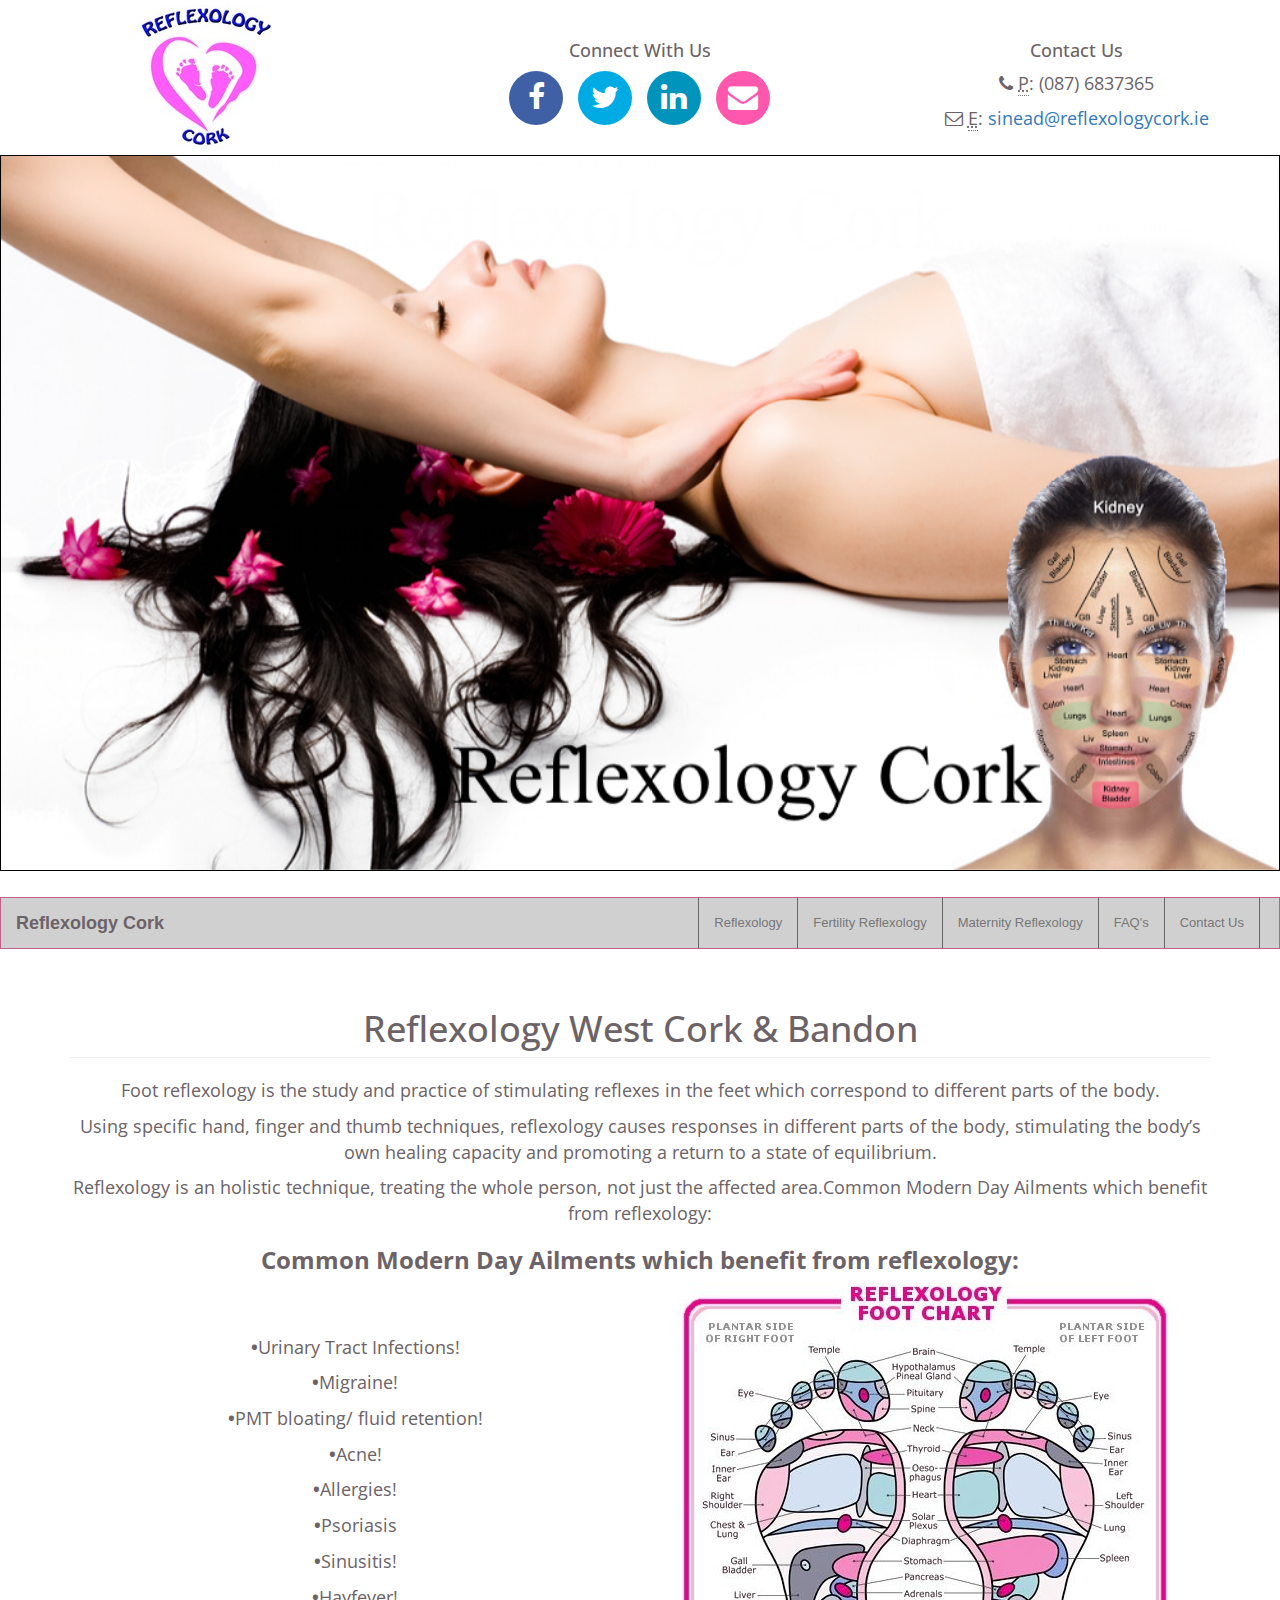
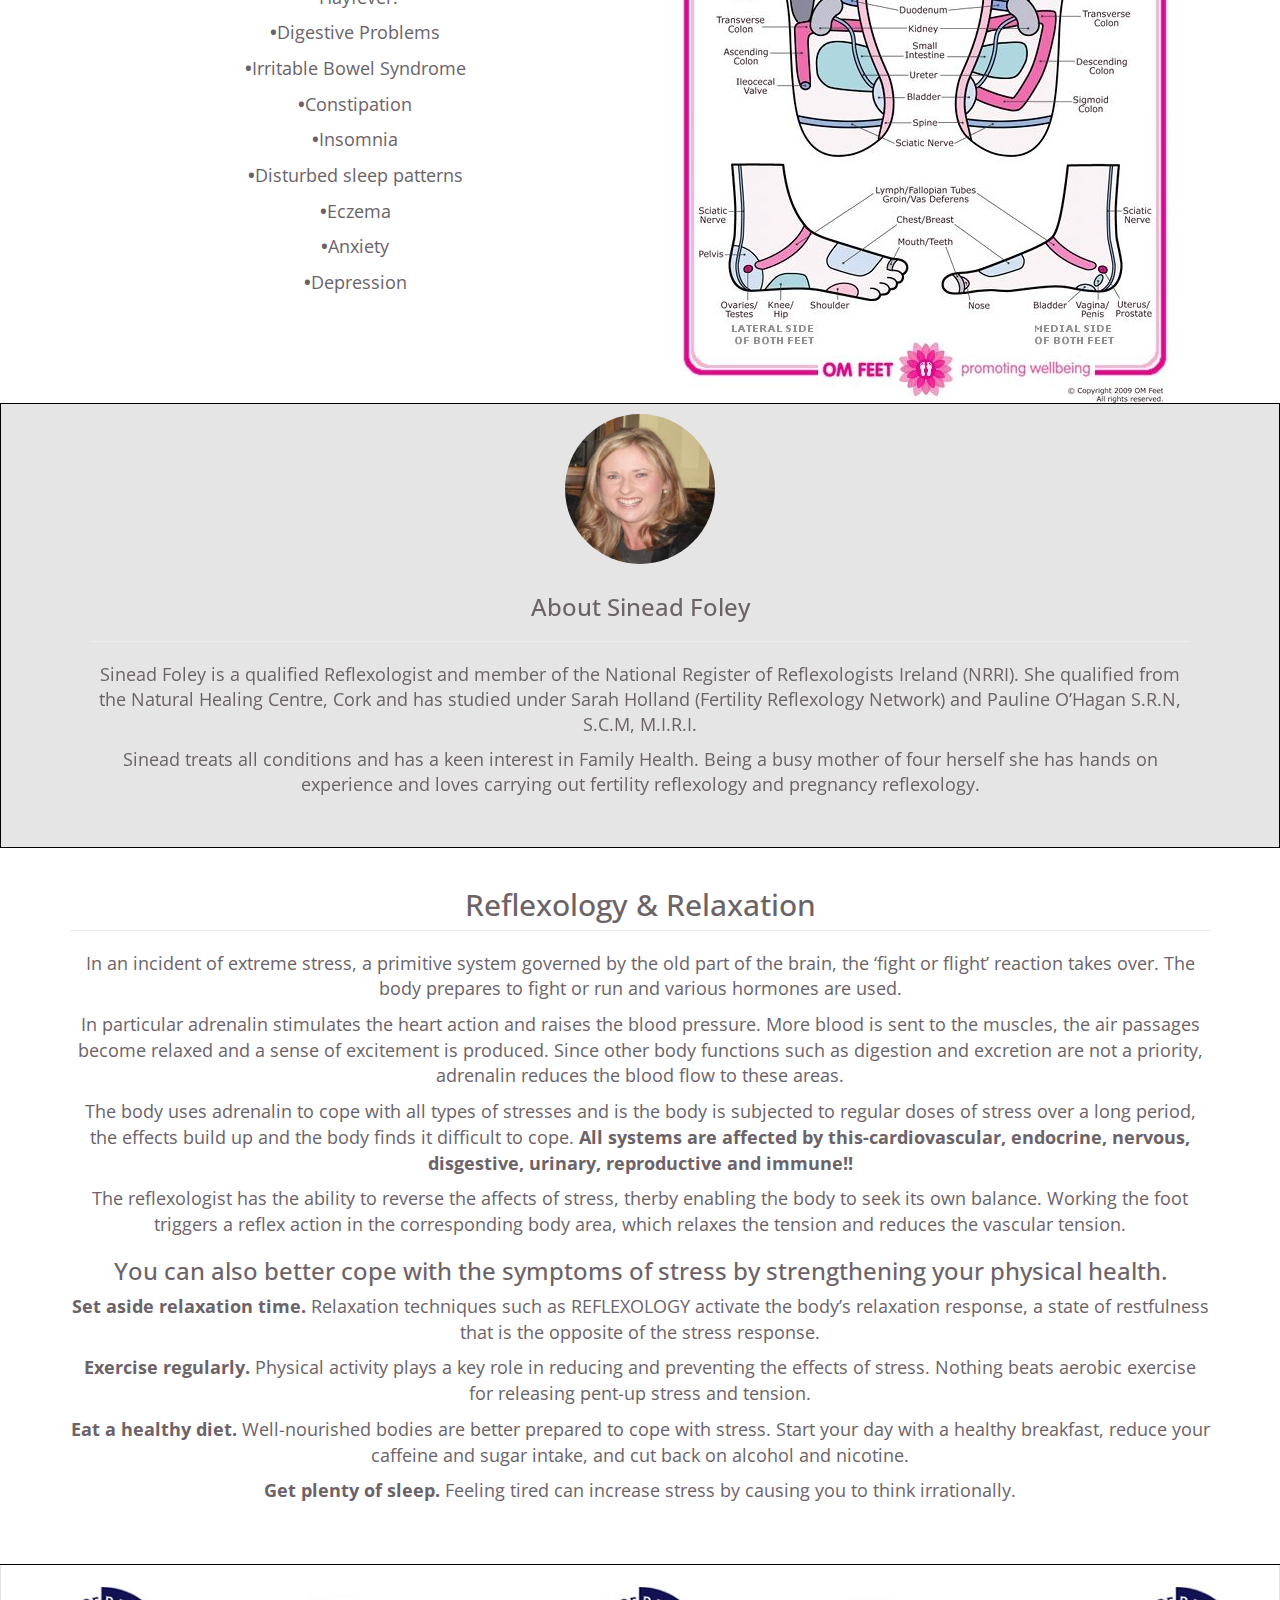
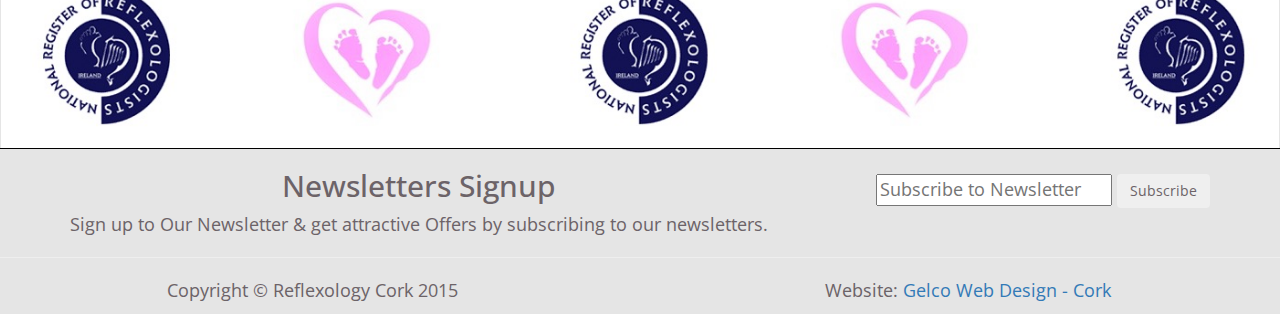
<file: public_html/index.html>
<!DOCTYPE html>
<html lang="en">

<head>

    <meta charset="utf-8">
    <meta http-equiv="X-UA-Compatible" content="IE=edge">
    <meta name="viewport" content="width=device-width, initial-scale=1">
    <meta name="description" content="Reflexology Cork - Providing reflexology, maternity reflexology and fertility reflexology in West Cork, Bandon and Innishannon.">
    <meta name="author" content="Gareth Last" >

    <title>Reflexology Cork, Bandon & Innishannon</title>
    

    <!-- Google Webfont -->

    <link href='http://fonts.googleapis.com/css?family=Open+Sans:300,400,600,700' rel='stylesheet' type='text/css'>

    <!-- Bootstrap Core CSS -->
    <link href="css/bootstrap.min.css" rel="stylesheet">

    <!-- Custom CSS -->
    <link href="css/modern-business.css" rel="stylesheet">

    <!-- Custom Fonts -->
    <link href="font-awesome-4.1.0/css/font-awesome.min.css" rel="stylesheet" type="text/css">
    <link href="http://fonts.googleapis.com/css?family=Montserrat:400,700" rel="stylesheet" type="text/css">
    <link href="http://fonts.googleapis.com/css?family=Lato:400,700,400italic,700italic" rel="stylesheet" type="text/css">

    <!-- HTML5 Shim and Respond.js IE8 support of HTML5 elements and media queries -->
    <!-- WARNING: Respond.js doesn't work if you view the page via file:// -->
    <!--[if lt IE 9]>
        <script src="https://oss.maxcdn.com/libs/html5shiv/3.7.0/html5shiv.js"></script>
        <script src="https://oss.maxcdn.com/libs/respond.js/1.4.2/respond.min.js"></script>
    <![endif]-->

</head>

<body>
        <!-- Page Heading/Breadcrumbs -->
                <div class="row">
                    <div class="col-md-4">
                         <img class="img-responsive center-block" src="img/logo.jpg" height="100" width="150" alt="Reflexology Cork Logo">
                    </div>
                    <div class="col-md-4 text-center">
                    <br>
                        <h4>Connect With Us</h4>
                        <ul class="list-inline social">
                            <li>
                                <a href="https://www.facebook.com/gelcosolutions" title="Reflexology Cork Facebook Page" class="btn-social btn-outline"><i class="fa fa-fw fa-facebook"></i></a>
                            </li>
                            <li>
                                <a href="https://twitter.com/GelcoSolutions" title="Reflexology Cork Twitter Page"  class="btn-social btn-outline"><i class="fa fa-fw fa-twitter"></i></a>
                            </li>
                            <li>
                                <a href="https://www.linkedin.com/pub/gareth-last/5a/428/148" title="Reflexology Cork LinkedIn Page" class="btn-social btn-outline"><i class="fa fa-fw fa-linkedin"></i></a>
                            </li>
                            <li>
                                <a href="mailto:sinead@reflexologycork.ie" title="EMAIL Reflexology Cork" class="btn-social btn-outline"><i class="fa fa-fw fa-envelope"></i></a>
                            </li>
                        </ul>
                        </div>
                        <div class="col-md-4 text-center contact">
                        <br>
                        <h4>Contact Us</h4>
                                     		   <p><i class="fa fa-phone"></i> 
                		  <abbr title="Phone">P</abbr>: (087) 6837365</p>
              		  <p><i class="fa fa-envelope-o"></i> 
                	    <abbr title="Email">E</abbr>: <a href="mailto:sinead@reflexologycork.ie" title="Email Reflexology Cork">sinead@reflexologycork.ie</a>
                		</p>
                                            </div>
                </div>
        <!-- /.row -->

    <header id="myCarousel" class="carousel slide">
        <!-- Indicators -->
        	<ol class="carousel-indicators">
            <li data-target="#myCarousel" data-slide-to="0" class="active"></li>
            <li data-target="#myCarousel" data-slide-to="1"></li>
            <li data-target="#myCarousel" data-slide-to="2"></li>
        </ol> 

        <!-- Wrapper for slides -->
        <div class="carousel-inner">
            <div class="item active">
                <div class="fill" style="background-image:img/reflexology1.jpg;"><img class="fill" src="img/reflexology1.png" width="500" height="300" name="slide" /></div>
                <div class="carousel-caption">
                </div>
            </div>
         	    <div class="item">
                <div class="fill" style="background-image:url('http://placehold.it/1900x680&text=Slide Two');"><img class="fill" src="img/reflexology3.png" width="500" height="300" name="slide" /></div>
                <div class="carousel-caption">
                </div>
            </div>
            <div class="item">
                <div class="fill" style="background-image:url('http://placehold.it/1900x680&text=Slide Three');"><img class="fill" src="img/reflexology2.png"  name="slide" /></div>
                <div class="carousel-caption">
                </div>
            </div>
        </div>

        <!-- Controls --><!--
        <a class="left carousel-control" href="#myCarousel" data-slide="prev">
            <span class="icon-prev"></span>
        </a>
        <a class="right carousel-control" href="#myCarousel" data-slide="next">
            <span class="icon-next"></span>
        </a>-->
    </header>
    
    <br>
            <nav role="navigation" class="navbar navbar-default navbar-fixed navbar-pink">
    <div class="container-fluid">
        <!-- Brand and toggle get grouped for better mobile display -->
        <div class="navbar-header">
            <button type="button" data-target="#navbarCollapse" data-toggle="collapse" class="navbar-toggle">
                <span class="sr-only">Toggle navigation</span>
                <span class="icon-bar"></span>
                <span class="icon-bar"></span>
                <span class="icon-bar"></span>
            </button>
            <a href="#" title="Reflexology Cork" class="navbar-brand">Reflexology Cork</a>
        </div>
        <!-- Collection of nav links and other content for toggling -->
        <div id="navbarCollapse" class="collapse navbar-collapse">
            <ul class="nav navbar-nav navbar-right">
                    <li><a href="#" title="Reflexology Cork Home Page">Reflexology</a></li>
                    <li class="divider-vertical"></li>
                    <li><a href="fertility.html" title="Fertility Reflexology">Fertility Reflexology</a></li>
                    <li class="divider-vertical"></li>
                    <li><a href="maternity.html" title="Maternity Reflexology">Maternity Reflexology</a></li>
                    <li class="divider-vertical"></li>
                    <li><a href="faq.html" title="Frequently Asked Questions">FAQ's</a></li>
                    <li class="divider-vertical"></li>
                    <li><a href="contact.html" title="Contact Us">Contact Us</a></li>
            </ul>
        </div>
    </div>
</nav>

    <!-- Page Content -->
        <section id="reflexology1">
    <section id="reflexologyp">
    <div class="container">
        <div class="row">
            <div class="col-lg-12">
                <h1 class="page-header text-center">Reflexology West Cork & Bandon</h1>
            </div>
            <div class="col-lg-12">
                <p>Foot reflexology is the study and practice of stimulating reflexes in the feet which correspond to different parts of the body.</p>
                <p>Using specific hand, finger and thumb techniques, reflexology causes responses in different parts of the body, stimulating the body’s own healing capacity and promoting a return to a state of equilibrium.</p>
                <p>Reflexology is an holistic technique, treating the whole person, not just the affected area.Common Modern Day Ailments which benefit from reflexology:</p>
                <h3 class="text-center"><strong>Common Modern Day Ailments which benefit from reflexology:</strong></h3>
                <div class="col-md-6 text-center"><br><br>
                
                    <p><strong>&#8226;</strong>Urinary Tract Infections!</p>
                    <p><strong>&#8226;</strong>Migraine!</p>
                    <p><strong>&#8226;</strong>PMT bloating/ fluid retention!</p>
                    <p><strong>&#8226;</strong>Acne!</p>
                    <p><strong>&#8226;</strong>Allergies!</p>
                    <p><strong>&#8226;</strong>Psoriasis</p>
                    <p><strong>&#8226;</strong>Sinusitis!</p>
                    <p><strong>&#8226;</strong>Hayfever!</p>
                    <p><strong>&#8226;</strong>Digestive Problems</p>
                    <p><strong>&#8226;</strong>Irritable Bowel Syndrome</p>
                    <p><strong>&#8226;</strong>Constipation</p>
                    <p><strong>&#8226;</strong>Insomnia</p>
                    <p><strong>&#8226;</strong>Disturbed sleep patterns</p>
                    <p><strong>&#8226;</strong>Eczema</p>
                    <p><strong>&#8226;</strong>Anxiety</p>
                    <p><strong>&#8226;</strong>Depression</p>
                
                </div>
                <div class="col-md-6 footchart">
					<img class="img-responsive center-block" src="img/footchart.jpg" alt="Reflexology Chart">
                </div>
        </div>
        </div>
 </section>
 </section>
    
        <!-- /.row -->
    

 <section id="carousel">    				
	<div class="container">
		<div class="row">
			<div class="col-md-12">
				<div class="carousel slide" id="fade-quote-carousel" data-ride="carousel" data-interval="3000">
				  <!-- Carousel items -->
				  <div class="carousel-inner">
				    <div class="active item">
				    	 <div class=""><img class="img-responsive profile-circle" src="img/sinead.jpg" alt="About Sinead Foley"></div>
				    	<blockquote>
				    	    <h3>About Sinead Foley</h3>
				    	    <hr>
				    		<p>Sinead Foley is a qualified Reflexologist and member of the National Register of Reflexologists Ireland (NRRI). She qualified from the Natural Healing Centre, Cork and has studied under Sarah Holland (Fertility Reflexology Network) and Pauline O’Hagan S.R.N, S.C.M, M.I.R.I.</p>
                                                <p>Sinead treats all conditions and has a keen interest in Family Health. Being a busy mother of four herself she has hands on experience and loves carrying out fertility reflexology and pregnancy reflexology.</p>
				    	</blockquote>
				    </div>
				  </div>
				</div>
			</div>							
		</div>
	</div>
</section>   
 

    <section id="reflexology1">
    <section id="reflexologyp">
    <div class="container">
        <div class="row">
            <div class="col-lg-12">
            	 <h2 class="text-center page-header">Reflexology & Relaxation</h2>  
            	 <p>In an incident of extreme stress, a primitive system governed by the old part of the brain, the ‘fight or flight’ reaction takes over. The body prepares to fight or run and various hormones are used.</p>  
            	 <p>In particular adrenalin stimulates the heart action and raises the blood pressure. More blood is sent to the muscles, the air passages become relaxed and a sense of excitement is produced. Since other body functions such as digestion and excretion are not a priority, adrenalin reduces the blood flow to these areas.</p> 
            	 <p>The body uses adrenalin to cope with all types of stresses and is the body is subjected to regular doses of stress over a long period, the effects build up and the body finds it difficult to cope. <strong>All systems are affected by this-cardiovascular, endocrine, nervous, disgestive, urinary, reproductive and immune!!</strong></p> 
            	 <p>The reflexologist has the ability to reverse the affects of stress, therby enabling the body to seek its own balance. Working the foot triggers a reflex action in the corresponding body area, which relaxes the tension and reduces the vascular tension.</p>         
            	 <h3>You can also better cope with the symptoms of stress by strengthening your physical health.</h3>    
            	 <p><strong>Set aside relaxation time.</strong> Relaxation techniques such as REFLEXOLOGY activate the body’s relaxation response, a state of restfulness that is the opposite of the stress response.</p>
            	 <p><strong>Exercise regularly.</strong> Physical activity plays a key role in reducing and preventing the effects of stress. Nothing beats aerobic exercise for releasing pent-up stress and tension.</p>
            	 <p><strong>Eat a healthy diet.</strong> Well-nourished bodies are better prepared to cope with stress. Start your day with a healthy breakfast, reduce your caffeine and sugar intake, and cut back on alcohol and nicotine.</p>
            	 <p><strong>Get plenty of sleep.</strong> Feeling tired can increase stress by causing you to think irrationally. </p>
        </div>
        </div>
 </section>
 </section>


   <!-- Footer -->
    <footer>
    		 <!--bottom image -->
		  <div class="row logo">
            <div class="col-lg-12">
            	<img class="img-responsive profile-circle" src="img/logoban.jpg" alt="Reflexology Logo's">
            </div>
        </div>
    <div class="container">
      <div class="pull-left">
        <h2 class="heading2"><span class="maintext"><i class="icon-pencil"></i> Newsletters Signup</span></h2>
        Sign up to Our Newsletter &amp; get attractive Offers by subscribing to our newsletters. </div>
      <div class="pull-right"><br>
        <form class="form-inline">
          <div class="input-prepend">
            <input type="text" class="subscribeinput" id="inputIcon" placeholder="Subscribe to Newsletter">
            <input type="submit" class="btn btn-orange" value="Subscribe">
          </div>
        </form>
      </div>
    </div>
    </div>
    <hr>
        <!-- /.row -->
         <div class="row">
                <div class="col-md-6 text-center">
                    <p>Copyright &copy; Reflexology Cork 2015</p>
                </div>
                <div class="col-md-6 text-center">
                    <p>Website: <a href="http://gelcosolutions.com" title="Gelco Web Design Home Page">Gelco Web Design - Cork</a></p>
                </div>
          </div>
        </footer>

    <!-- /.container -->

    <!-- jQuery -->
    <script src="js/jquery.js"></script>

    <!-- Bootstrap Core JavaScript -->
    <script src="js/bootstrap.min.js"></script>

    <!-- Script to Activate the Carousel -->
    <script>
    $('.carousel').carousel({
        interval: 4000 //changes the speed
    })
    </script>

</body>

</html>
</file>
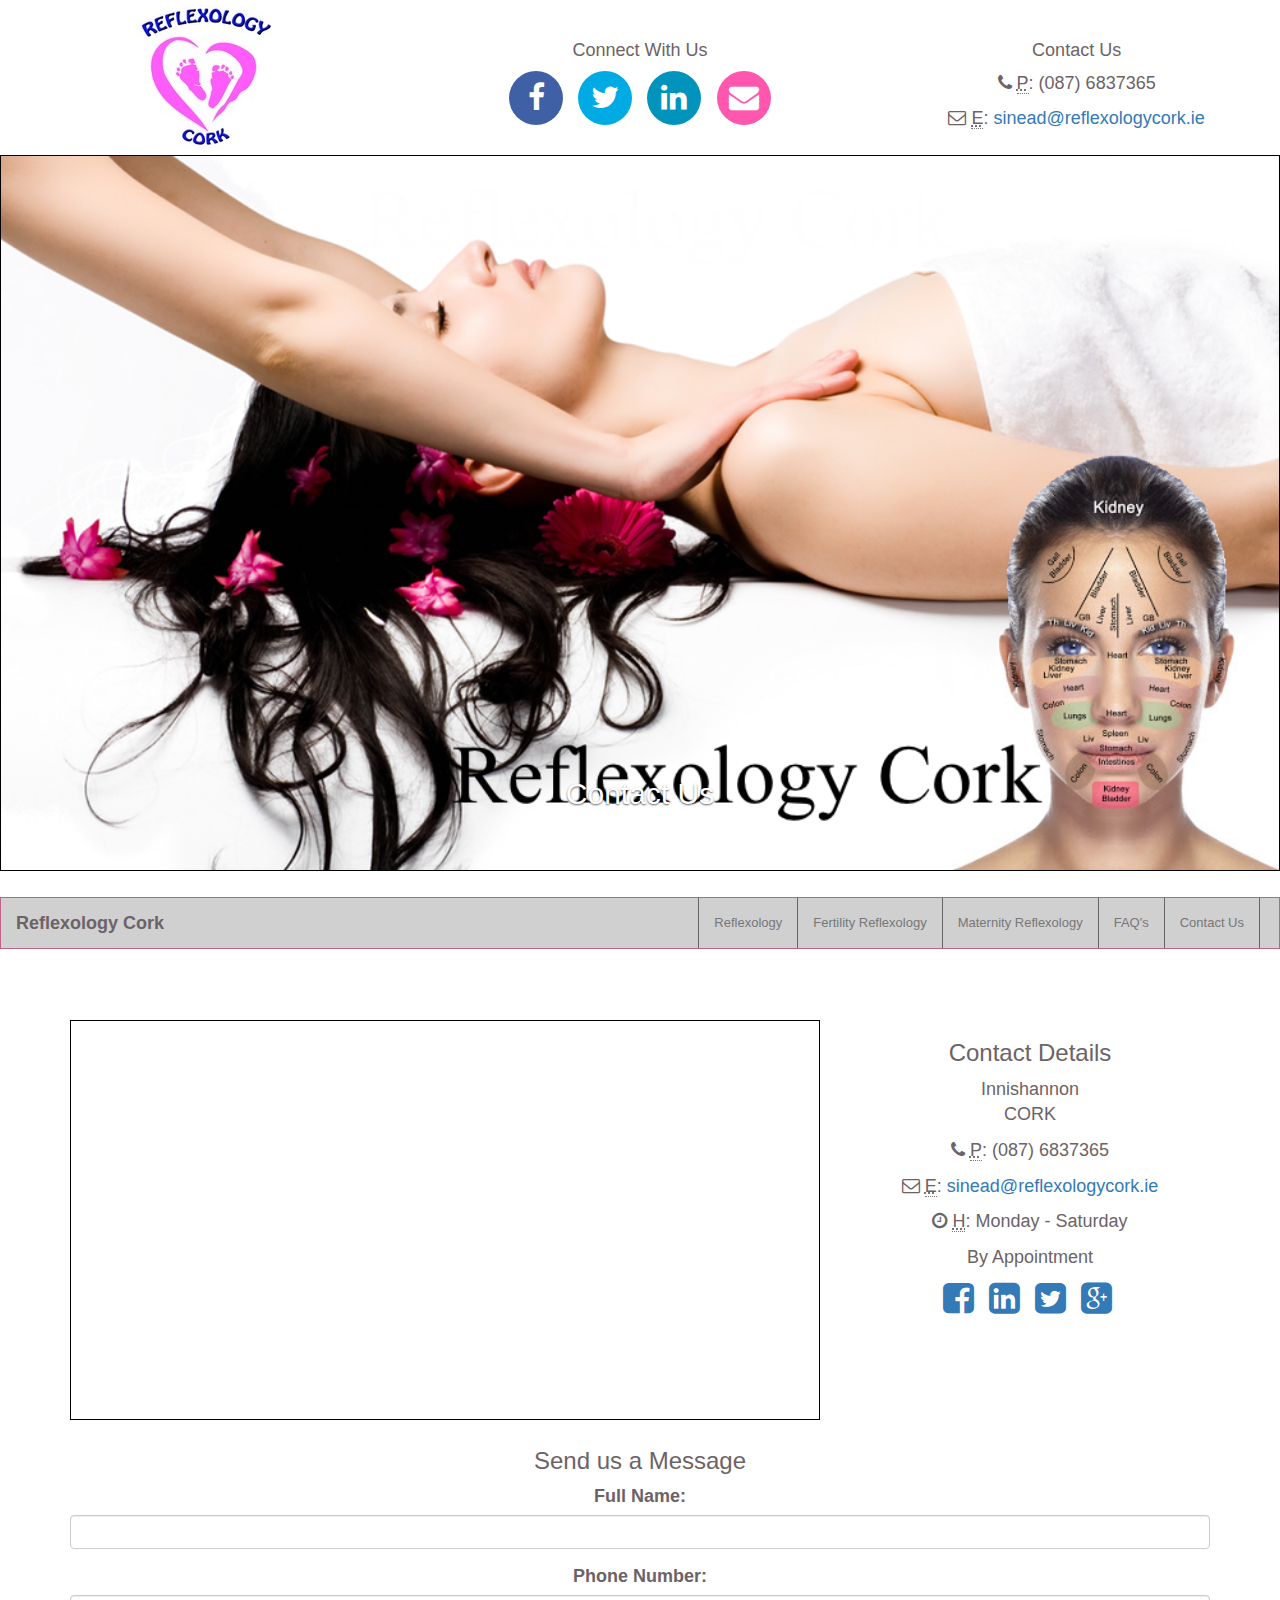
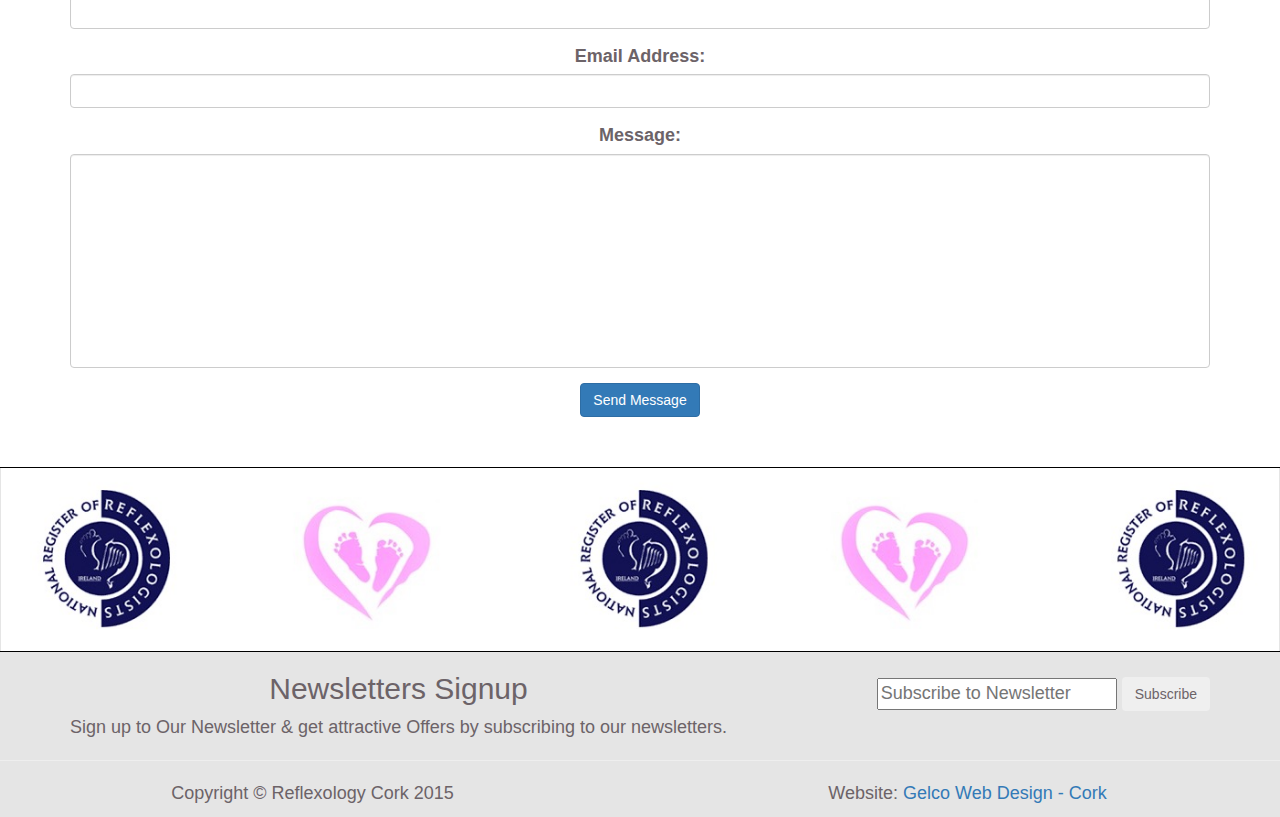
<file: public_html/contact.html>
<!DOCTYPE html>
<html lang="en">

<head>

    <meta charset="utf-8">
    <meta http-equiv="X-UA-Compatible" content="IE=edge">
    <meta name="viewport" content="width=device-width, initial-scale=1">
    <meta name="description" content="">
    <meta name="author" content="Gareth Last" >

    <title>Contact Reflexology Bandon & West Cork</title>

    <!-- Bootstrap Core CSS -->
    <link href="css/bootstrap.min.css" rel="stylesheet">

    <!-- Custom CSS -->
    <link href="css/modern-business.css" rel="stylesheet">

    <!-- Custom Fonts -->
    <link href="font-awesome/css/font-awesome.min.css" rel="stylesheet" type="text/css">

    <!-- HTML5 Shim and Respond.js IE8 support of HTML5 elements and media queries -->
    <!-- WARNING: Respond.js doesn't work if you view the page via file:// -->
    <!--[if lt IE 9]>
        <script src="https://oss.maxcdn.com/libs/html5shiv/3.7.0/html5shiv.js"></script>
        <script src="https://oss.maxcdn.com/libs/respond.js/1.4.2/respond.min.js"></script>
    <![endif]-->

</head>

<body>

    <!-- Navigation -->
        <!-- Page Heading/Breadcrumbs -->
                <div class="row">
                    <div class="col-md-4">
                         <img class="img-responsive center-block" src="img/logo.jpg" height="100" width="150" alt="Reflexology Cork Logo">
                    </div>
                    <div class="col-md-4 text-center">
                    <br>
                        <h4>Connect With Us</h4>
                        <ul class="list-inline social">
                            <li>
                                <a href="https://www.facebook.com/gelcosolutions" title="Reflexology Cork Facebook Page" class="btn-social btn-outline"><i class="fa fa-fw fa-facebook"></i></a>
                            </li>
                            <li>
                                <a href="https://twitter.com/GelcoSolutions" title="Reflexology Cork Twitter Page"  class="btn-social btn-outline"><i class="fa fa-fw fa-twitter"></i></a>
                            </li>
                            <li>
                                <a href="https://www.linkedin.com/pub/gareth-last/5a/428/148" title="Reflexology Cork LinkedIn Page" class="btn-social btn-outline"><i class="fa fa-fw fa-linkedin"></i></a>
                            </li>
                            <li>
                                <a href="mailto:sinead@reflexologycork.ie" title="EMAIL Reflexology Cork" class="btn-social btn-outline"><i class="fa fa-fw fa-envelope"></i></a>
                            </li>
                        </ul>
                        </div>
                        <div class="col-md-4 text-center contact">
                        <br>
                        <h4>Contact Us</h4>
                                     		   <p><i class="fa fa-phone"></i> 
                		  <abbr title="Phone">P</abbr>: (087) 6837365</p>
              		  <p><i class="fa fa-envelope-o"></i> 
                	    <abbr title="Email">E</abbr>: <a href="mailto:sinead@reflexologycork.ie" title="Email Reflexology Cork">sinead@reflexologycork.ie</a>
                		</p>
                                            </div>
                </div>
        <!-- /.row -->

    <!-- Header Carousel -->
    <header id="myCarousel" class="carousel slide">
        <!-- Indicators -->
        <!--<ol class="carousel-indicators">
            <li data-target="#myCarousel" data-slide-to="0" class="active"></li>
            <li data-target="#myCarousel" data-slide-to="1"></li>
            <li data-target="#myCarousel" data-slide-to="2"></li>
        </ol>

        <!-- Wrapper for slides -->
        <div class="carousel-inner">
            <div class="item active">
                <div class="fill" style="background-image:img/barley.jpg;"><img class="fill" src="img/reflexology1.png" width="500" height="300" name="slide" /></div>
                <div class="carousel-caption">
                    <h2>Contact Us</h2>
                </div>
            </div>
         <!--   <div class="item">
                <div class="fill" style="background-image:url('http://placehold.it/1900x680&text=Slide Two');"><img class="fill" src="img/fertilityreflexoogy.jpg" width="500" height="300" name="slide" /></div>
                <div class="carousel-caption">
                    <h2>Fertility Reflexology</h2>
                </div>
            </div>
            <div class="item">
                <div class="fill" style="background-image:url('http://placehold.it/1900x680&text=Slide Three');"><img class="fill" src="img/nrri.png"  name="slide" /></div>
                <div class="carousel-caption">
                    <h2>Maternity Reflexology</h2>
                </div>
            </div>-->
        </div>

        <!-- Controls -->
        <!--<a class="left carousel-control" href="#myCarousel" data-slide="prev">
            <span class="icon-prev"></span>
        </a>-->
        <!--<a class="right carousel-control" href="#myCarousel" data-slide="next">
            <span class="icon-next"></span>
        </a>-->
    </header>
    
    <br>
            <nav role="navigation" class="navbar navbar-default navbar-fixed navbar-pink">
    <div class="container-fluid">
        <!-- Brand and toggle get grouped for better mobile display -->
        <div class="navbar-header">
            <button type="button" data-target="#navbarCollapse" data-toggle="collapse" class="navbar-toggle">
                <span class="sr-only">Toggle navigation</span>
                <span class="icon-bar"></span>
                <span class="icon-bar"></span>
                <span class="icon-bar"></span>
            </button>
            <a href="index.html" class="navbar-brand">Reflexology Cork</a>
        </div>
        <!-- Collection of nav links and other content for toggling -->
        <div id="navbarCollapse" class="collapse navbar-collapse">
            <ul class="nav navbar-nav navbar-right">
					<li><a href="index.html" title="Reflexology Cork Home Page">Reflexology</a></li>
                    <li class="divider-vertical"></li>
                    <li><a href="fertility.html" title="Fertility Reflexology">Fertility Reflexology</a></li>
                    <li class="divider-vertical"></li>
                    <li><a href="maternity.html" title="Maternity Reflexology">Maternity Reflexology</a></li>
                    <li class="divider-vertical"></li>
                    <li><a href="faq.html" title="Frequently Asked Questions">FAQ's</a></li>
                    <li class="divider-vertical"></li>
                    <li><a href="#" title="Contact Us">Contact Us</a></li>
            
            </ul>
        </div>
    </div>
</nav>
<br><br>
			<div class="container">
        <!-- Content Row -->
        <div class="row">
            <!-- Map Column -->
            <div class="col-md-8">
                <!-- Embedded Google Map -->
                <iframe class="map" width="100%" height="400px" frameborder="0" scrolling="no" marginheight="0" marginwidth="0" src="http://maps.google.com/maps?hl=en&amp;ie=UTF8&amp;ll=51.766667,-8.666667&amp;spn=56.506174,79.013672&amp;t=m&amp;z=12&amp;output=embed"></iframe>
            </div>
            <!-- Contact Details Column -->
            <div class="col-md-4 text-center">
                <h3>Contact Details</h3>
                <p>
                    Innishannon<br>CORK<br>
                </p>
                <p><i class="fa fa-phone"></i> 
                    <abbr title="Phone">P</abbr>: (087) 6837365</p>
                <p><i class="fa fa-envelope-o"></i> 
                    <abbr title="Email">E</abbr>: <a href="sinead@reflexologycork.ie">sinead@reflexologycork.ie</a>
                </p>
                <p><i class="fa fa-clock-o"></i> 
                    <abbr title="Hours">H</abbr>: Monday - Saturday</p>
                <p>By Appointment</p>
                <ul class="list-unstyled list-inline list-social-icons">
                    <li>
                        <a href="#" title="Reflexology Cork Facebook Page"><i class="fa fa-facebook-square fa-2x"></i></a>
                    </li>
                    <li>
                        <a href="#" title="Reflexology Cork LinkedIn Page"><i class="fa fa-linkedin-square fa-2x"></i></a>
                    </li>
                    <li>
                        <a href="#" title="Reflexology Cork Twitter Page"><i class="fa fa-twitter-square fa-2x"></i></a>
                    </li>
                    <li>
                        <a href="#" title="Reflexology Cork Google Plus Page"><i class="fa fa-google-plus-square fa-2x"></i></a>
                    </li>
                </ul>
            </div>
        </div>
        <!-- /.row -->

        <!-- Contact Form -->
        <!-- In order to set the email address and subject line for the contact form go to the bin/contact_me.php file. -->
            <section id="contact">
        <div class="row">
            <div class="col-lg-12">
                <h3>Send us a Message</h3>
                <form name="sentMessage" id="contactForm" novalidate>
                    <div class="control-group form-group">
                        <div class="controls">
                            <label>Full Name:</label>
                            <input type="text" class="form-control" id="name" required data-validation-required-message="Please enter your name.">
                            <p class="help-block"></p>
                        </div>
                    </div>
                    <div class="control-group form-group">
                        <div class="controls">
                            <label>Phone Number:</label>
                            <input type="tel" class="form-control" id="phone" required data-validation-required-message="Please enter your phone number.">
                        </div>
                    </div>
                    <div class="control-group form-group">
                        <div class="controls">
                            <label>Email Address:</label>
                            <input type="email" class="form-control" id="email" required data-validation-required-message="Please enter your email address.">
                        </div>
                    </div>
                    <div class="control-group form-group">
                        <div class="controls">
                            <label>Message:</label>
                            <textarea rows="10" cols="100" class="form-control" id="message" required data-validation-required-message="Please enter your message" maxlength="999" style="resize:none"></textarea>
                        </div>
                    </div>
                    <div id="success"></div>
                    <!-- For success/fail messages -->
                    <button type="submit" class="btn btn-primary">Send Message</button>
                </form>
            </div>
            </div>
        </div>
        </section>

    <!-- Footer -->
    <footer>
    		 <!--bottom image -->
		  <div class="row logo">
            <div class="col-lg-12">
            	<img class="img-responsive profile-circle" src="img/logoban.jpg" alt="Reflexology Cork Logo Page">
            </div>
        </div>
    <div class="container">
      <div class="pull-left">
        <h2 class="heading2"><span class="maintext"><i class="icon-pencil"></i> Newsletters Signup</span></h2>
        Sign up to Our Newsletter &amp; get attractive Offers by subscribing to our newsletters. </div>
      <div class="pull-right text-center"><br>
        <form class="form-inline">
          <div class="input-prepend">
            <input type="text" class="subscribeinput" id="inputIcon" placeholder="Subscribe to Newsletter">
            <input type="submit" class="btn btn-orange" value="Subscribe">
          </div>
        </form>
      </div>
    </div>
    <hr>
        <!-- /.row -->
         <div class="row">
                <div class="col-md-6 text-center">
                    <p>Copyright &copy; Reflexology Cork 2015</p>
                </div>
                <div class="col-md-6 text-center">
                    <p>Website: <a href="http://gelcosolutions.com" title="Gelco Web Design Home Page">Gelco Web Design - Cork</a></p>
                </div>
          </div>
        </footer>
    <!-- /.container -->

    <!-- jQuery -->
    <script src="js/jquery.js"></script>

    <!-- Bootstrap Core JavaScript -->
    <script src="js/bootstrap.min.js"></script>

    <!-- Contact Form JavaScript -->
    <!-- Do not edit these files! In order to set the email address and subject line for the contact form go to the bin/contact_me.php file. -->
    <script src="js/jqBootstrapValidation.js"></script>
    <script src="js/contact_me.js"></script>

</body>

</html>
</file>
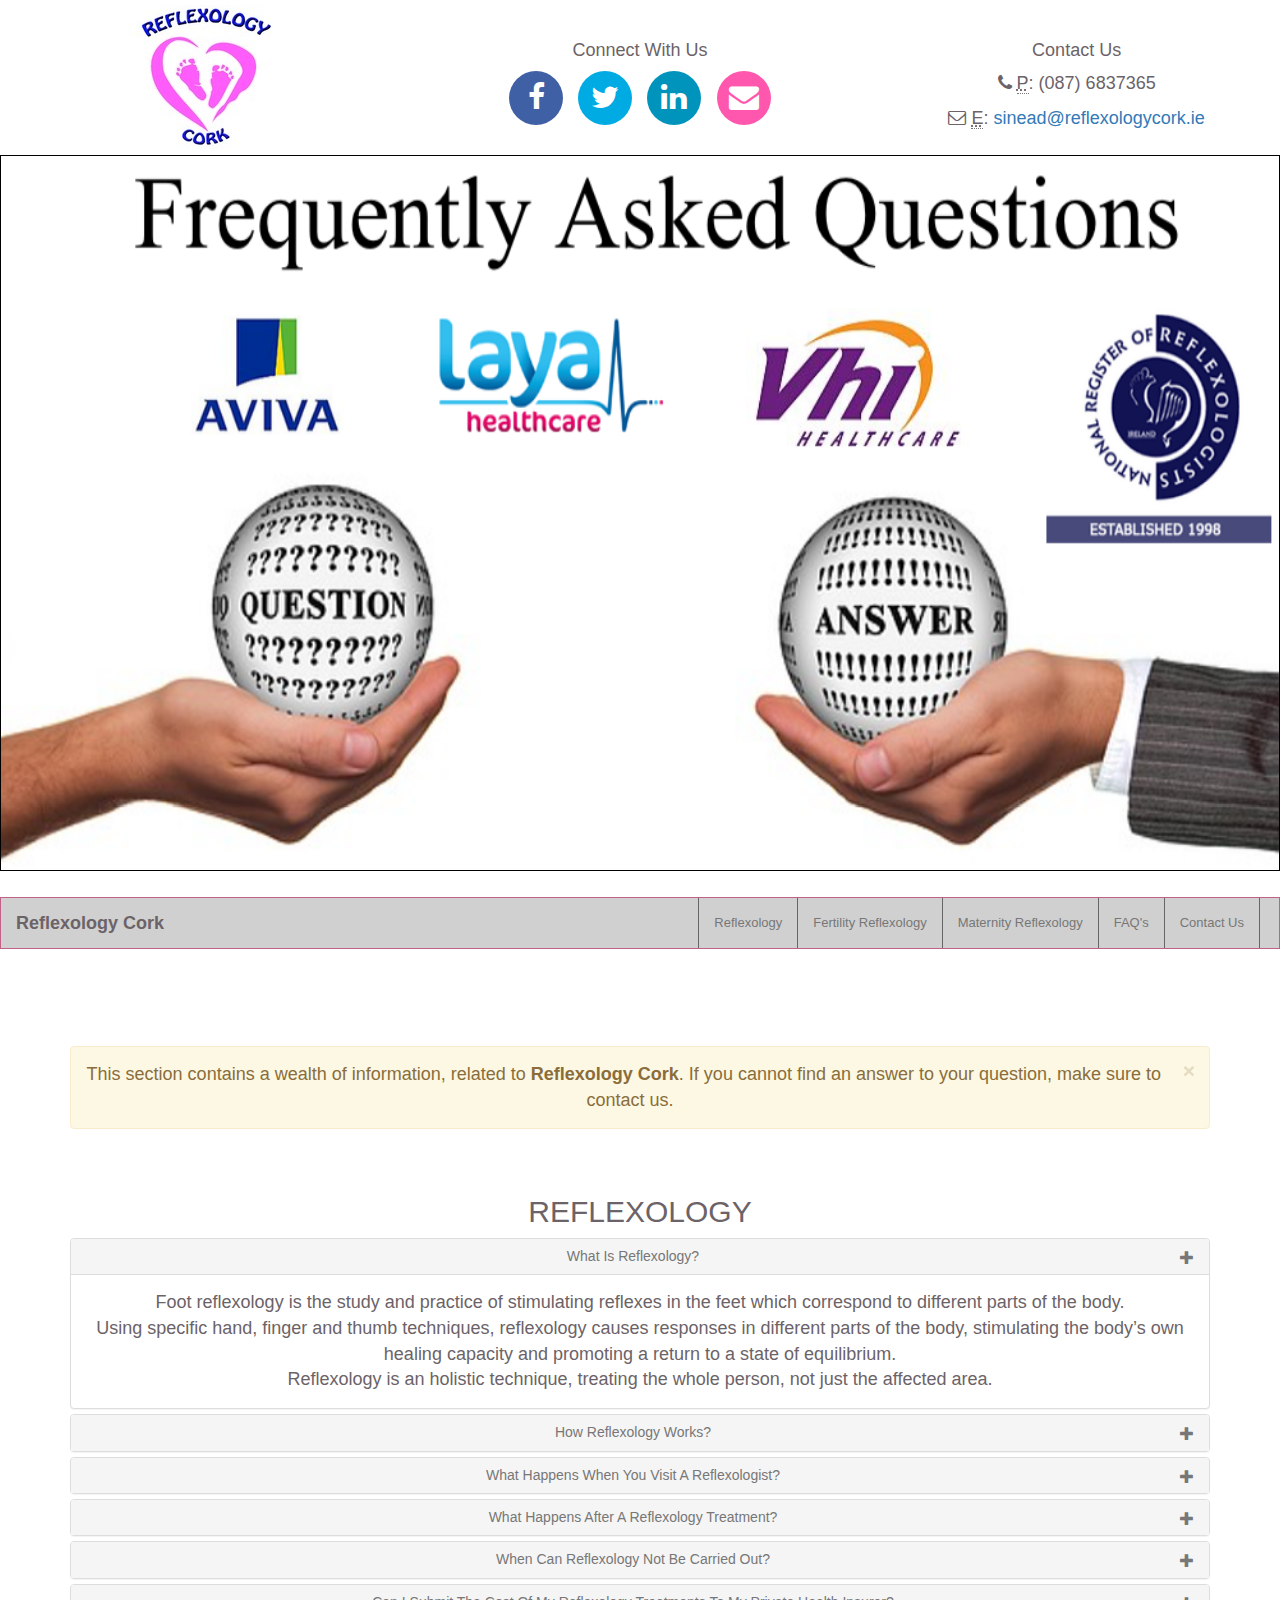
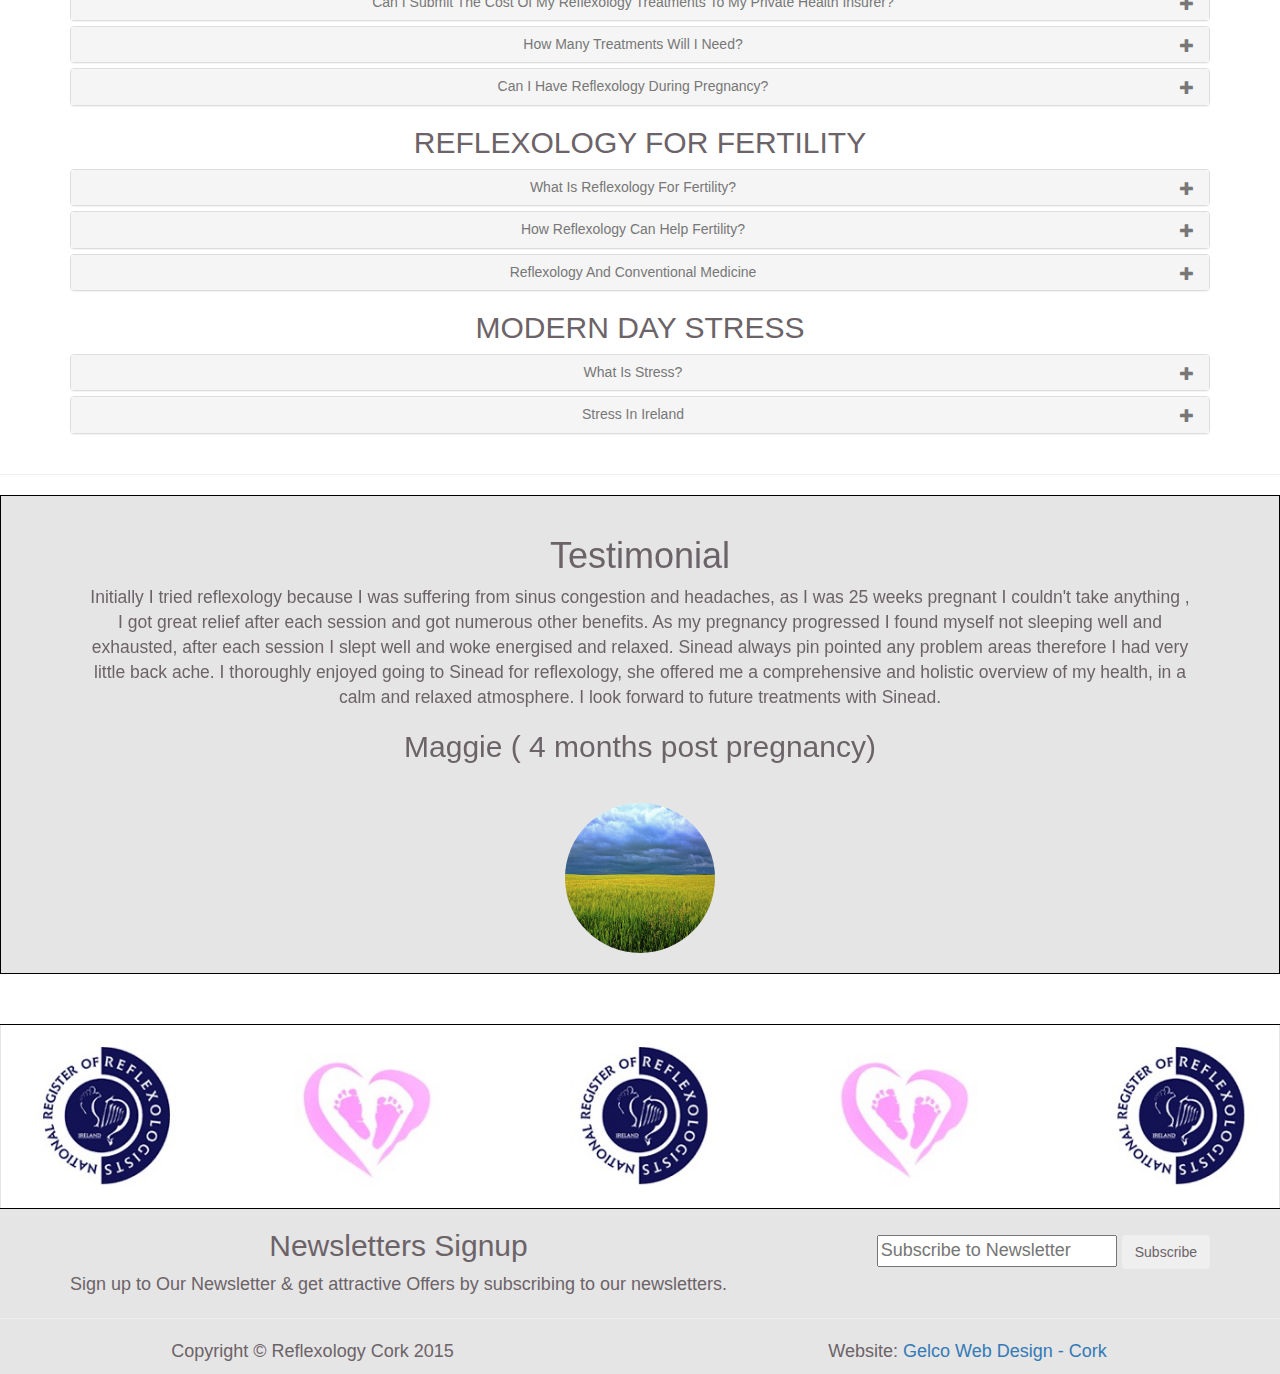
<file: public_html/faq.html>
<!DOCTYPE html>
<html lang="en">

<head>

    <meta charset="utf-8">
    <meta http-equiv="X-UA-Compatible" content="IE=edge">
    <meta name="viewport" content="width=device-width, initial-scale=1">
    <meta name="description" content="">
    <meta name="author" content="Gareth Last" >

    <title>FAQ Reflecology Bandon & West Cork</title>

    <!-- Bootstrap Core CSS -->
    <link href="css/bootstrap.min.css" rel="stylesheet">

    <!-- Custom CSS -->
    <link href="css/modern-business.css" rel="stylesheet">

    <!-- Custom Fonts -->
    <link href="font-awesome-4.1.0/css/font-awesome.min.css" rel="stylesheet" type="text/css">
    <link href="http://fonts.googleapis.com/css?family=Montserrat:400,700" rel="stylesheet" type="text/css">
    <link href="http://fonts.googleapis.com/css?family=Lato:400,700,400italic,700italic" rel="stylesheet" type="text/css">

    <!-- HTML5 Shim and Respond.js IE8 support of HTML5 elements and media queries -->
    <!-- WARNING: Respond.js doesn't work if you view the page via file:// -->
    <!--[if lt IE 9]>
        <script src="https://oss.maxcdn.com/libs/html5shiv/3.7.0/html5shiv.js"></script>
        <script src="https://oss.maxcdn.com/libs/respond.js/1.4.2/respond.min.js"></script>
    <![endif]-->


</head>

<body>
    <!-- Page Heading/Breadcrumbs -->
                <div class="row">
                    <div class="col-md-4">
                         <img class="img-responsive center-block" src="img/logo.jpg" height="100" width="150" alt="Reflexology Cork Logo">
                    </div>
                    <div class="col-md-4 text-center">
                    <br>
                        <h4>Connect With Us</h4>
                        <ul class="list-inline social">
                            <li>
                                <a href="https://www.facebook.com/gelcosolutions" title="Reflexology Cork Facebook Page" class="btn-social btn-outline"><i class="fa fa-fw fa-facebook"></i></a>
                            </li>
                            <li>
                                <a href="https://twitter.com/GelcoSolutions" title="Reflexology Cork Twitter Page"  class="btn-social btn-outline"><i class="fa fa-fw fa-twitter"></i></a>
                            </li>
                            <li>
                                <a href="https://www.linkedin.com/pub/gareth-last/5a/428/148" title="Reflexology Cork LinkedIn Page" class="btn-social btn-outline"><i class="fa fa-fw fa-linkedin"></i></a>
                            </li>
                            <li>
                                <a href="mailto:sinead@reflexologycork.ie" title="EMAIL Reflexology Cork" class="btn-social btn-outline"><i class="fa fa-fw fa-envelope"></i></a>
                            </li>
                        </ul>
                        </div>
                        <div class="col-md-4 text-center contact">
                        <br>
                        <h4>Contact Us</h4>
                                     		   <p><i class="fa fa-phone"></i> 
                		  <abbr title="Phone">P</abbr>: (087) 6837365</p>
              		  <p><i class="fa fa-envelope-o"></i> 
                	    <abbr title="Email">E</abbr>: <a href="mailto:sinead@reflexologycork.ie" title="Email Reflexology Cork">sinead@reflexologycork.ie</a>
                		</p>
                                            </div>
                </div>
        <!-- /.row -->

    <!-- Header Carousel --> 
    <header id="myCarousel" class="carousel slide">
        <!-- Indicators -->
        <!--<ol class="carousel-indicators">
            <li data-target="#myCarousel" data-slide-to="0" class="active"></li>
            <li data-target="#myCarousel" data-slide-to="1"></li>
            <li data-target="#myCarousel" data-slide-to="2"></li>
        </ol>

        <!-- Wrapper for slides -->
        <div class="carousel-inner">
            <div class="item active">
                <div class="fill" style="background-image:img/barley.jpg;"><img class="fill" src="img/reflexology4.png" width="500" height="300" name="slide" /></div>
                <div class="carousel-caption">
                </div>
            </div>
         <!--   <div class="item">
                <div class="fill" style="background-image:url('http://placehold.it/1900x680&text=Slide Two');"><img class="fill" src="img/fertilityreflexoogy.jpg" width="500" height="300" name="slide" /></div>
                <div class="carousel-caption">
                </div>
            </div>
            <div class="item">
                <div class="fill" style="background-image:url('http://placehold.it/1900x680&text=Slide Three');"><img class="fill" src="img/nrri.png"  name="slide" /></div>
                <div class="carousel-caption">
                    <h2>Maternity Reflexology</h2>
                </div>
            </div>-->
        </div>

        <!-- Controls -->
        <!--<a class="left carousel-control" href="#myCarousel" data-slide="prev">
            <span class="icon-prev"></span>
        </a>-->
        <!--<a class="right carousel-control" href="#myCarousel" data-slide="next">
            <span class="icon-next"></span>
        </a>-->
    </header>
    
    <br>
            <nav role="navigation" class="navbar navbar-default navbar-fixed navbar-pink">
    <div class="container-fluid">
        <!-- Brand and toggle get grouped for better mobile display -->
        <div class="navbar-header">
            <button type="button" data-target="#navbarCollapse" data-toggle="collapse" class="navbar-toggle">
                <span class="sr-only">Toggle navigation</span>
                <span class="icon-bar"></span>
                <span class="icon-bar"></span>
                <span class="icon-bar"></span>
            </button>
            <a href="index.html" title="Reflexology Cork Home Page" class="navbar-brand">Reflexology Cork</a>
        </div>
        <!-- Collection of nav links and other content for toggling -->
        <div id="navbarCollapse" class="collapse navbar-collapse">
            <ul class="nav navbar-nav navbar-right">
					<li><a href="index.html" title="Reflexology Cork Home Page">Reflexology</a></li>
                    <li class="divider-vertical"></li>
                    <li><a href="fertility.html" title="Fertility Reflexology">Fertility Reflexology</a></li>
                    <li class="divider-vertical"></li>
                    <li><a href="maternity.html" title="Maternity Reflexology">Maternity Reflexology</a></li>
                    <li class="divider-vertical"></li>
                    <li><a href="#" title="Frequently Asked Questions">FAQ's</a></li>
                    <li class="divider-vertical"></li>
                    <li><a href="contact.html" title="Contact Us">Contact Us</a></li>
            </ul>
        </div>
    </div>
</nav>

    <!-- Page Content -->
    <div class="container">
    <br />
    <br />
    <br />

    <div class="alert alert-warning alert-dismissible" role="alert">
        <button type="button" class="close" data-dismiss="alert"><span aria-hidden="true">&times;</span><span class="sr-only">Close</span></button>
        This section contains a wealth of information, related to <strong>Reflexology Cork</strong>. If you cannot find an answer to your question, 
        make sure to contact us. 
    </div>

    <br />

    <div class="panel-group" id="accordion">
        <div class="faqHeader"><h2>REFLEXOLOGY</h2></div> 
        <div class="panel panel-default">
            <div class="panel-heading">
                <h4 class="panel-title">
                    <a class="accordion-toggle" data-toggle="collapse" data-parent="#accordion" href="#collapse1">What Is Reflexology?<span class="pull-right"><i class="glyphicon glyphicon-plus"></i></span></a>
                </h4>
            </div>
            <div id="collapse1" class="panel-collapse collapse in">
                <div class="panel-body">
                    Foot reflexology is the study and practice of stimulating reflexes in the feet which correspond to different parts of the body.<br>Using specific hand, finger and thumb techniques, reflexology causes responses in different parts of the body, stimulating the body’s own healing capacity and promoting a return to a state of equilibrium.<br>Reflexology is an holistic technique, treating the whole person, not just the affected area.

                </div>
            </div>
        </div>
                <div class="panel panel-default">
            <div class="panel-heading">
                <h4 class="panel-title">
                    <a class="accordion-toggle collapsed" data-toggle="collapse" data-parent="#accordion" href="#collapse2">How Reflexology Works?<span class="pull-right"><i class="glyphicon glyphicon-plus"></i></span></a>
                </h4>
            </div>
            <div id="collapse2" class="panel-collapse collapse">
                <div class="panel-body"> <div class="panel-body">
                    <strong>Reflexology works in a number of ways:</strong><br>
                    •	Circulation Improvement<br>
                    •	Nervous System Stimulation<br>
                    •	Increase of Energy Levels<br>
                    •	Relaxation/Stress Reduction<br>
                    <br>
                    <strong>Circulation Improvement</strong><br>
                    All the cells in the body depend on the blood supply for oxygen, nutrients and to carry away waste. Poor lifestyle choices causes a sluggish circulation system by which there is inadequate removal of waste which in turn can cause high or low blood pressure. <br>
                    <br>
                    Also, “sludging” of the blood, crystal deposits may form beneath the skin at nerve endings. The feet are particuarly prone to these crystal deposits as there are 72,000 nerve endings there. Reflexology breaks down these crystal deposits and they are reabsorbed into the bloodstream.<br>
                    <br>
                    <strong>Nervous System Stimulation</strong><br>
                    Stimulating the feet reflexes stimulates the Nervous System (Autonomic), thus improving neural pathways.<br>
                    <br>
                    <strong>Increase in Energy Levels</strong><br>
                    The energy levels in the body are revitalised. Reflexology also works by balancing the bodys systems via the energy pathways which circulate throughout the body. This energy flow is known as “Chi” or “Qi”. If the energy flow is impeded in any way, the energy flow will become out of balance, causing various problems within the body. Once the blockage has been treated then the body can return to its state of balance.     
                </div>
            </div>
        </div>        
        </div>
        <div class="panel panel-default">
            <div class="panel-heading">
                <h4 class="panel-title">
                    <a class="accordion-toggle collapsed" data-toggle="collapse" data-parent="#accordion" href="#collapse3">What Happens When You Visit A Reflexologist?<span class="pull-right"><i class="glyphicon glyphicon-plus"></i></span></a>
                </h4>
            </div>
            <div id="collapse3" class="panel-collapse collapse">
                <div class="panel-body">
                <strong>Consultation:</strong><br>
                On the first visit, the reflexology practitioner will conduct a full personal consultation.  This will take into consideration your past and present health and lifestyle. The consultation enables the treatment to be tailored to your specific needs.<br>
                <br>
                In some instances it may be necessary to gain your doctors permission before treatment can commence.<br>
                <br>
                All this will be discussed on a confidential basis with your chosen practitioner.<br>
                <br>
                <strong>What happens during a Reflexology Treatment</strong><br>
                A reflexology treatment lasts for approximately one hour. As it is the feet which are generally treated you simply remove your socks and shoes. You will be invited to sit or lie on a comfortable treatment chair or couch.<br>
                <br>
                The reflexologist will then use their hands to apply precise pressure techniques to the feet treating specific points which correspond to all organs and systems of the body.<br>
                <br>
                Following treatment, any significant findings will be discussed with you. As the effects of reflexology are cumulative, many people find it beneficial to continue with regular treatments.<br>
                </div>
            </div>
        </div>        <div class="panel panel-default">
            <div class="panel-heading">
                <h4 class="panel-title">
                    <a class="accordion-toggle collapsed" data-toggle="collapse" data-parent="#accordion" href="#collapse4">What Happens After A Reflexology Treatment?<span class="pull-right"><i class="glyphicon glyphicon-plus"></i></span></a>
                </h4>
            </div>
            <div id="collapse4" class="panel-collapse collapse">
                <div class="panel-body">
                In order to gain maximum benefit from your reflexology treatment try to rest and take things easy as this helps to boost the body's natural healing abilities.  Increasing the amount of water that you drink can help to flush the toxins out of your system thereby aiding the detoxifying process.<br>
                <br>
                Just listen to your body and put aside time to relax. After one or two treatments your body may respond in a very definite way. Most people note a sense of well-being and relaxation; sometimes people report feeling lethargic, nauseous or tearful, but this is transitory and is a part of the healing process.<br>
                <br>
                This is vital information to feed back to the reflexologist as it shows how your body is responding to treatment. This will help the reflexologist to tailor a treatment plan specific to your needs.<br>
                <br>
                </div>
            </div>
        </div>        
        <div class="panel panel-default">
            <div class="panel-heading">
                <h4 class="panel-title">
                    <a class="accordion-toggle collapsed" data-toggle="collapse" data-parent="#accordion" href="#collapse5">When Can Reflexology Not Be Carried Out?<span class="pull-right"><i class="glyphicon glyphicon-plus"></i></span></a>
                </h4>
            </div>
            <div id="collapse5" class="panel-collapse collapse">
                <div class="panel-body">
                •	Thrombosis<br>
                •	Unstable Pregnancies<br>
                •	Dialysis<br>
                •	Transplants<br>
                •	Drug & Alchohol misuse<br>
                •	During menstruation if client is prone to heavy periods<br>
                •	During a course of chemotherapy<br>
                •	In cases of serious illness<br>
                •	Chronic conditions requiring emergency surgery e.g appendicitis<br>
                 </div>
            </div>
        </div>        
        <div class="panel panel-default">
            <div class="panel-heading">
                <h4 class="panel-title">
                    <a class="accordion-toggle collapsed" data-toggle="collapse" data-parent="#accordion" href="#collapse6">Can I Submit The Cost Of My Reflexology Treatments To My Private Health Insurer?<span class="pull-right"><i class="glyphicon glyphicon-plus"></i></span></a>
                </h4>
            </div>
            <div id="collapse6" class="panel-collapse collapse">
                <div class="panel-body">
                Sinead, is a qualified member of the NRRI, and as such registered with all major health care providers, including VHI, LAYA and AVIVA. If you are in doubt as to whether reflexology is covered under your individual healthcare plan, check with your healthcare provider.<br>
                </div>
            </div>
        </div>
        <div class="panel panel-default">
            <div class="panel-heading">
                <h4 class="panel-title">
                    <a class="accordion-toggle collapsed" data-toggle="collapse" data-parent="#accordion" href="#collapse7">How Many Treatments Will I Need?<span class="pull-right"><i class="glyphicon glyphicon-plus"></i></span></a>
                </h4>
            </div>
            <div id="collapse7" class="panel-collapse collapse">
                <div class="panel-body">
                	Some people come in for a one off relaxation treatment, and others come in for a series of sessions for long standing or chronic conditions. The number of sessions will depend on the patient or conditions, but as a general guideline most people require 5 – 8 treatments on a weekly basis for long-standing chronic conditions. Others may respond well after just 3 or 4 treatments.
                </div>
            </div>
        </div>
        <div class="panel panel-default">
            <div class="panel-heading">
                <h4 class="panel-title">
                    <a class="accordion-toggle collapsed" data-toggle="collapse" data-parent="#accordion" href="#collapse8">Can I Have Reflexology During Pregnancy?<span class="pull-right"><i class="glyphicon glyphicon-plus"></i></span></a>
                </h4>
            </div>
            <div id="collapse8" class="panel-collapse collapse">
                <div class="panel-body">
                Reflexology is a perfectly safe therapy as long as the pregnancy is stable and healthy, and can provide many benefits, with some women using it to help manage morning sickness and tiredness.<br>
                <br>
                Normally as a precaution, reflexologists will avoid working on the reproductive system for the first 3 months of the pregnancy, until it becomes established, so let your reflexologist know if you are pregnant or suspect that you may be pregnant.<br>
                <br>
				There are a number of pregnancy related conditions where we would not recommend using reflexology. These include:<br>
				• Unstable pregnancy<br>
				• Heart problems<br>
				• High/low blood pressure<br>
				• Circulatory problems e.g. blood clot<br>
				• Gestational diabetes<br>
				• Abnormal vaginal bleeding<br>
				• Pre-eclampsia<br>
				• Incompetent cervix<br>
				• History of spontaneous miscarriage<br>
				• Anaemia<br>
				• Abnormal placental function or position<br>
				<br>
				Again, if you are in doubt about whether you should use reflexology during pregnancy, consult with us here or talk with your G.P or consultant.
                </div>
            </div>
        </div>

        <div class="faqHeader"><h2>REFLEXOLOGY FOR FERTILITY</h2></div>
        <div class="panel panel-default">
            <div class="panel-heading">
                <h4 class="panel-title">
                    <a class="accordion-toggle collapsed" data-toggle="collapse" data-parent="#accordion" href="#collapse9">What Is Reflexology For Fertility?<span class="pull-right"><i class="glyphicon glyphicon-plus"></i></span></a>
                </h4>
            </div>
            <div id="collapse9" class="panel-collapse collapse">
                <div class="panel-body">
                Reflexology for fertility, or fertility reflexology, can help to improve a person's fertility by positively directing the flow of energy where it is needed. Reflexology involves manipulating pressure points in the feet or hands in order to positively affect a corresponding area of the body. In essence, energy pathways are unblocked, allowing the energy to flow as it should.<br>
                <br>
                There are points on the feet that correspond with the reproductive system in the body, and by manipulating these; the imbalances that can lead to problems conceiving can be corrected.
                </div>
            </div>
        </div>
        <div class="panel panel-default">
            <div class="panel-heading">
                <h4 class="panel-title">
                    <a class="accordion-toggle collapsed" data-toggle="collapse" data-parent="#accordion" href="#collapse10">How Reflexology Can Help Fertility?<span class="pull-right"><i class="glyphicon glyphicon-plus"></i></span></a>
                </h4>
            </div>
            <div id="collapse10" class="panel-collapse collapse">
                <div class="panel-body">
                Fertility reflexology can be helpful for a range of things that can impact on a person's fertility such as:<br>
                •	Polycystic ovaries<br>
                •	Cervical problems<br>
                •	Adhesions (more commonly known as scar tissue)<br>
                •	Pelvic inflammatory disease<br>
                •	Pre-menstrual syndrome<br>
                •	Hormonal imbalances<br>
                •	Blocked or damaged fallopian tubes<br>
                •	Stress related problems<br>
                •	Menstrual problems<br>
                <br>
                Reflexology is actually fantastic for helping stress, which is very important if you are trying to increase your fertility and become pregnant. Stress can actually negatively affect your ability to conceive, whether it is worrying about becoming pregnant, stress from other family members or friends, workplace stress and so on. Reflexology is known for being calming and relaxing.<br>
                <br>
                Reflexology is also great for balancing hormones, which can help with things such as encouraging regular menstruation, promoting ovulation, and relieving the symptoms of polycystic ovary syndrome and endometriosis.<br>
                </div>
            </div>
        </div>
        <div class="panel panel-default">
            <div class="panel-heading">
                <h4 class="panel-title">
                    <a class="accordion-toggle collapsed" data-toggle="collapse" data-parent="#accordion" href="#collapseNine">Reflexology And Conventional Medicine<span class="pull-right"><i class="glyphicon glyphicon-plus"></i></span></a>
                </h4>
            </div>
            <div id="collapseNine" class="panel-collapse collapse">
                <div class="panel-body">
                If you are undergoing tests to find out the cause of infertility, need to undertake a course of fertility drugs, or are embarking on assisted conception such as IVF, ICSI, GIFT, or ZIFT, reflexology can actually be of great help to you. This is because it is a supporting or complementary therapy, and as such, will not harm the treatments you are undergoing or take the place of them. The reflexology can support your body physically, but just as importantly, it will give you needed mental support, giving you the strength and positivity that you need in order to stave off anxiety and give the treatment the best possible chance of succeeding<br>
                </div>
            </div>
        </div>

        <div class="faqHeader"><h2>MODERN DAY STRESS</h2></div>
        <div class="panel panel-default">
            <div class="panel-heading">
                <h4 class="panel-title">
                    <a class="accordion-toggle collapsed" data-toggle="collapse" data-parent="#accordion" href="#collapse11">What Is Stress?<span class="pull-right"><i class="glyphicon glyphicon-plus"></i></span></a> 
                </h4>
            </div>
            <div id="collapse11" class="panel-collapse collapse">
                <div class="panel-body">
                    Stress can mean different things to different people. Stress is often defined as a mismatch between the demands placed on us and our ability to cope with these demands.
                </div>
            </div>
        </div>
        <div class="panel panel-default">
            <div class="panel-heading">
                <h4 class="panel-title">
                    <a class="accordion-toggle collapsed" data-toggle="collapse" data-parent="#accordion" href="#collapse12">Stress In Ireland<span class="pull-right"><i class="glyphicon glyphicon-plus"></i></span></a>
                </h4>
            </div>
            <div id="collapse12" class="panel-collapse collapse">
                <div class="panel-body">
                    According to the Small Firms Association Report 2006 stress is replacing back pain as a key cause of absenteeism from work in Ireland. In Ireland, absenteeism costs small business 692 million per annum. The national average for absenteeism is 9 working days - for smaller firms, this average is 7 working days and 10 days for larger firms. <br>Many health problems are caused or exacerbated by stress, including: <br>Pain of any kind.<br>Heart disease.<br>Digestive Problems.<br>Sleep Problems.<br>Depression.<br>Weight Problems.<br>Colds & Flus.<br>Skin Conditions e.g Eczema & Acne
                </div>
            </div>
        </div>
    </div>
</div>
</div>
<hr>
    <section id="carousel">    				
	<div class="container">
		<div class="row">
			<div class="col-md-12">
                <!--<div class="quote"><i class="fa fa-quote-left fa-4x"></i></div>-->
				<div class="carousel slide" id="fade-quote-carousel" data-ride="carousel" data-interval="3000">
				  <!-- Carousel indicators 
                  <ol class="carousel-indicators">
				    <li data-target="#fade-quote-carousel" data-slide-to="0" class="active"></li>
				    
				    <li data-target="#fade-quote-carousel" data-slide-to="1"></li>
				    <li data-target="#fade-quote-carousel" data-slide-to="2"></li>
				    
				  </ol>
				   Carousel items -->
				  <div class="carousel-inner">
				    <div class="active item">
				    	<blockquote>
				    		<h1>Testimonial</h1>
				    		<p>Initially I tried reflexology because I was suffering from sinus congestion and headaches, as I was 25 weeks pregnant I couldn't take anything , I got great relief after each session and got numerous other benefits. As my pregnancy progressed I found myself not sleeping well and exhausted, after each session I slept well and woke energised and relaxed. Sinead always pin pointed any problem areas therefore I had very little back ache. I thoroughly enjoyed going to Sinead for reflexology, she offered me a comprehensive and holistic overview of my health,  in a calm and relaxed atmosphere. I look forward to future treatments with Sinead.</p>
				    		<h2>Maggie ( 4 months post pregnancy)</h2>
				    	</blockquote>
				    	<div class=""><img class="img-responsive profile-circle" src="img/barley.jpg" alt=""></div>
				    </div>
				    <!--
				    <div class="item">
				    	<blockquote>
				    		<p>Testimonial2 Testimonial2 Testimonial2 Testimonial2 Testimonial2 Testimonial2 Testimonial2 Testimonial2 Testimonial2 Testimonial2 Testimonial2 Testimonial2 Testimonial2 Testimonial2 Testimonial2 Testimonial2 Testimonial2 </p>
				    	</blockquote>
				    	<div class=""><img class="img-responsive profile-circle" src="img/person.jpg" alt=""></div>
				    </div>
				    <div class="item">
				    	<blockquote>
				    		<p>Testimonial3 Testimonial3 Testimonial3 Testimonial3 Testimonial3 Testimonial3 Testimonial3 Testimonial3 Testimonial3 Testimonial3 Testimonial3 Testimonial3 Testimonial3 Testimonial3 Testimonial3 Testimonial3 Testimonial3 </p>
				    	</blockquote>
				    	<div class=""><img class="img-responsive profile-circle" src="img/person.jpg" alt=""></div>
				    </div>
				    -->
				  </div>
				</div>
				
			</div>							
		</div>
	</div>
</section> 

    <!-- Footer -->
    <footer>
    		 <!--bottom image -->
		  <div class="row logo">
            <div class="col-lg-12">
            	<img class="img-responsive profile-circle" src="img/logoban.jpg" alt="">
            </div>
        </div>
    <div class="container">
      <div class="pull-left">
        <h2 class="heading2"><span class="maintext"><i class="icon-pencil"></i> Newsletters Signup</span></h2>
        Sign up to Our Newsletter &amp; get attractive Offers by subscribing to our newsletters. </div>
      <div class="pull-right"><br>
        <form class="form-inline">
          <div class="input-prepend">
            <input type="text" class="subscribeinput" id="inputIcon" placeholder="Subscribe to Newsletter">
            <input type="submit" class="btn btn-orange" value="Subscribe">
          </div>
        </form>
      </div>
    </div>
    </div>
    <hr>
        <!-- /.row -->
         <div class="row">
                <div class="col-md-6 text-center">
                    <p>Copyright &copy; Reflexology Cork 2015</p>
                </div>
                <div class="col-md-6 text-center">
                    <p>Website: <a href="http://gelcosolutions.com" title="Gelco Web Design Home Page">Gelco Web Design - Cork</a></p>
                </div>
          </div>
        </footer>
    <!-- /.container -->
    


    <!-- jQuery -->
    <script src="js/jquery.js"></script>

    <!-- Bootstrap Core JavaScript -->
    <script src="js/bootstrap.min.js"></script>

    <!-- Script to Activate the Carousel -->
    <script>
    $('.carousel').carousel({
        interval: 5000 //changes the speed
    })
    </script>
    
        <!-- accordion -->
    <script>
$(document).ready(function() {
    $('.collapse').on('show.bs.collapse', function() {
        var id = $(this).attr('id');
        $('a[href="#' + id + '"]').closest('.panel-heading').addClass('active-faq');
        $('a[href="#' + id + '"] .panel-title span').html('<i class="glyphicon glyphicon-minus"></i>');
    });
    $('.collapse').on('hide.bs.collapse', function() {
        var id = $(this).attr('id');
        $('a[href="#' + id + '"]').closest('.panel-heading').removeClass('active-faq');
        $('a[href="#' + id + '"] .panel-title span').html('<i class="glyphicon glyphicon-plus"></i>');
    });
});
    </script>

</body>

</html>
</file>
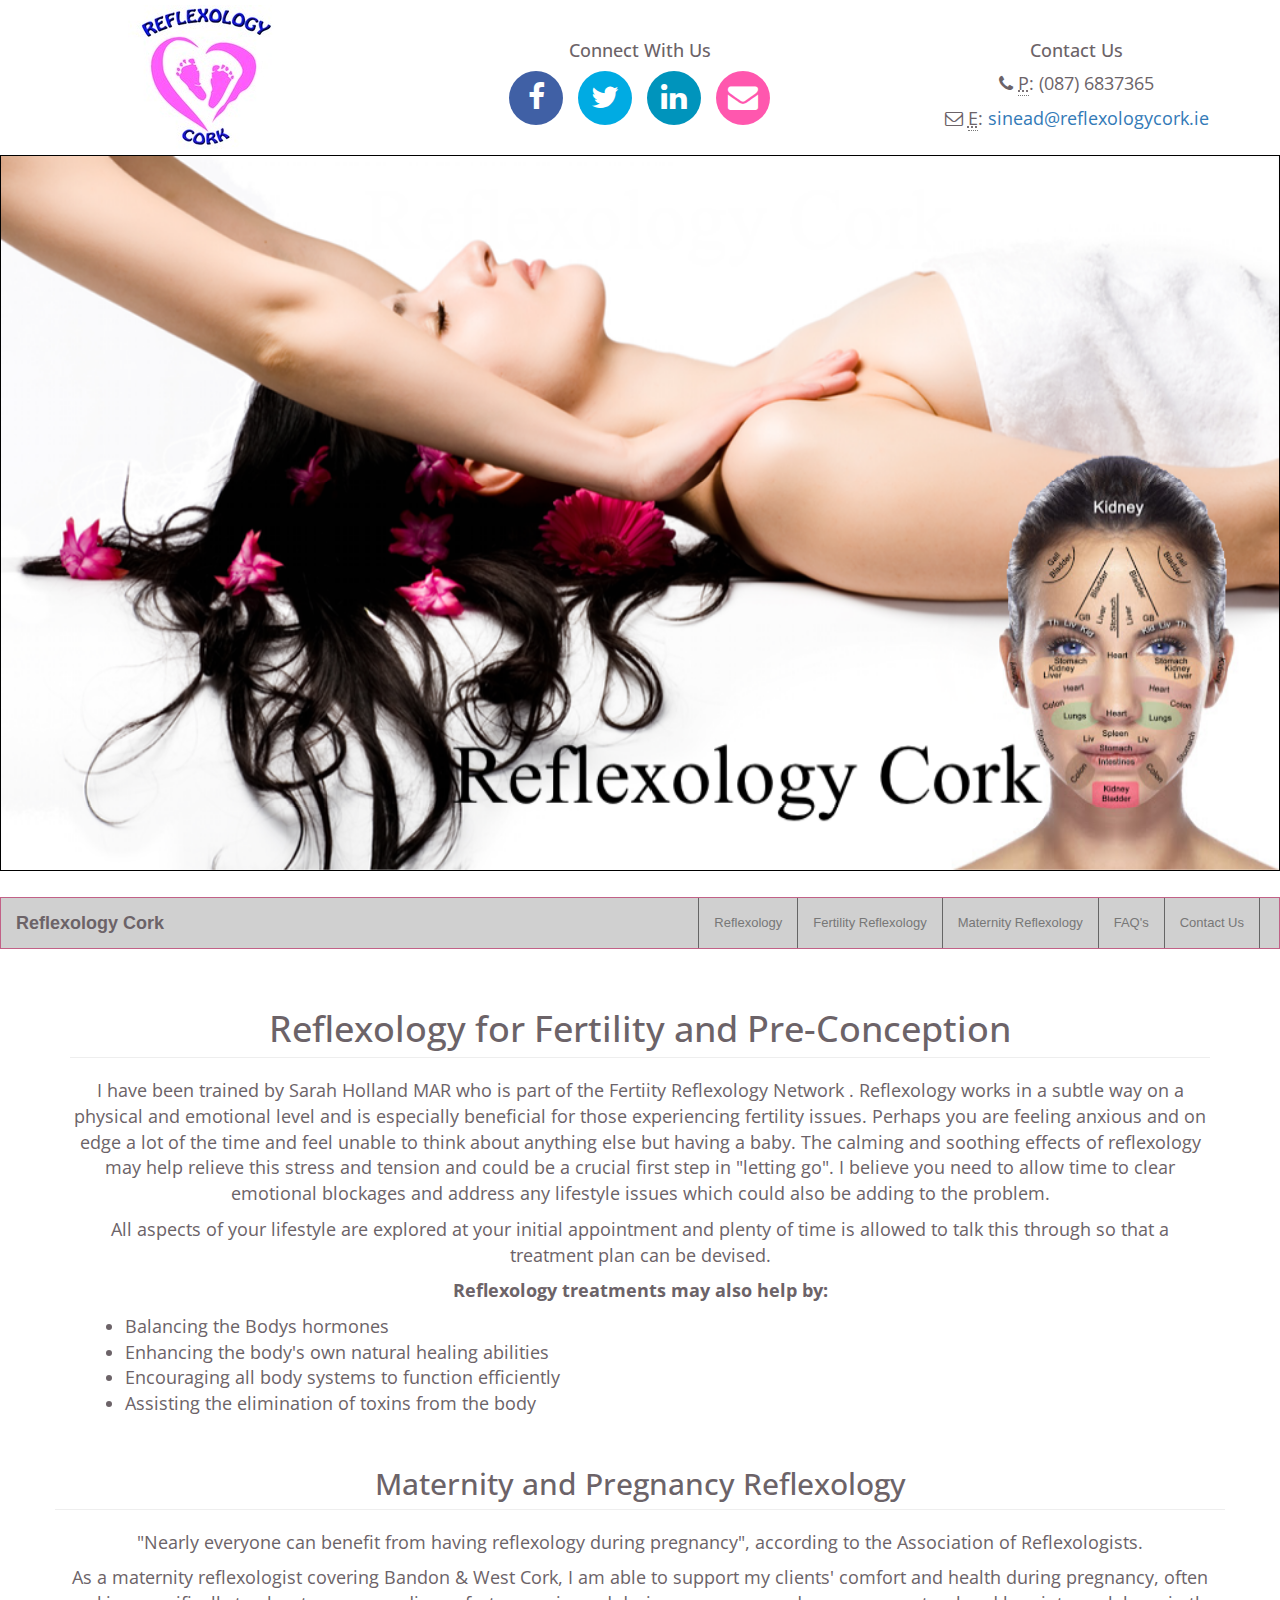
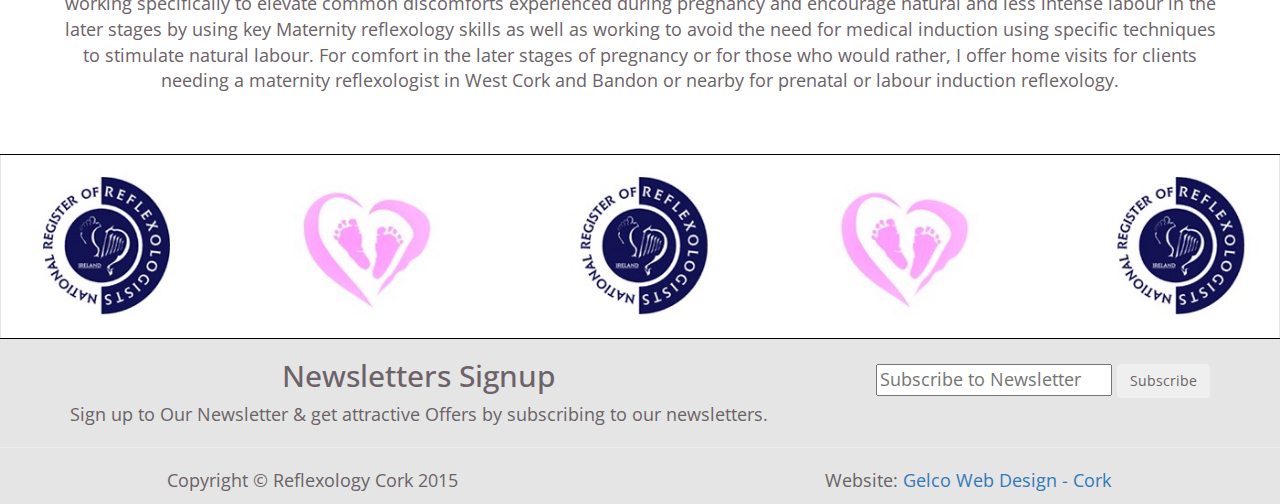
<file: public_html/fertility.html>
<!DOCTYPE html>
<html lang="en">

<head>

    <meta charset="utf-8">
    <meta http-equiv="X-UA-Compatible" content="IE=edge">
    <meta name="viewport" content="width=device-width, initial-scale=1">
    <meta name="description" content="">
    <meta name="author" content="Gareth Last" >

    <title>Fertility Reflexology Bandon & West Cork</title>
    

    <!-- Google Webfont -->

    <link href='http://fonts.googleapis.com/css?family=Open+Sans:300,400,600,700' rel='stylesheet' type='text/css'>

    <!-- Bootstrap Core CSS -->
    <link href="css/bootstrap.min.css" rel="stylesheet">

    <!-- Custom CSS -->
    <link href="css/modern-business.css" rel="stylesheet">

    <!-- Custom Fonts -->
    <link href="font-awesome-4.1.0/css/font-awesome.min.css" rel="stylesheet" type="text/css">
    <link href="http://fonts.googleapis.com/css?family=Montserrat:400,700" rel="stylesheet" type="text/css">
    <link href="http://fonts.googleapis.com/css?family=Lato:400,700,400italic,700italic" rel="stylesheet" type="text/css">

    <!-- HTML5 Shim and Respond.js IE8 support of HTML5 elements and media queries -->
    <!-- WARNING: Respond.js doesn't work if you view the page via file:// -->
    <!--[if lt IE 9]>
        <script src="https://oss.maxcdn.com/libs/html5shiv/3.7.0/html5shiv.js"></script>
        <script src="https://oss.maxcdn.com/libs/respond.js/1.4.2/respond.min.js"></script>
    <![endif]-->

</head>

<body>
        <!-- Page Heading/Breadcrumbs -->
                <div class="row">
                    <div class="col-md-4">
                         <img class="img-responsive center-block" src="img/logo.jpg" height="100" width="150" alt="Fertility Reflexology Logo">
                    </div>
                    <div class="col-md-4 text-center">
                    <br>
                        <h4>Connect With Us</h4>
                        <ul class="list-inline social">
                            <li>
                                <a href="https://www.facebook.com/gelcosolutions" title="Reflexology Cork Facebook Page" class="btn-social btn-outline"><i class="fa fa-fw fa-facebook"></i></a>
                            </li>
                            <li>
                                <a href="https://twitter.com/GelcoSolutions" title="Reflexology Cork Twitter Page"  class="btn-social btn-outline"><i class="fa fa-fw fa-twitter"></i></a>
                            </li>
                            <li>
                                <a href="https://www.linkedin.com/pub/gareth-last/5a/428/148" title="Reflexology Cork LinkedIn Page" class="btn-social btn-outline"><i class="fa fa-fw fa-linkedin"></i></a>
                            </li>
                            <li>
                                <a href="mailto:sinead@reflexologycork.ie" title="EMAIL Reflexology Cork" class="btn-social btn-outline"><i class="fa fa-fw fa-envelope"></i></a>
                            </li>
                        </ul>
                        </div>
                        <div class="col-md-4 text-center">
                        <br>
                        <h4>Contact Us</h4>
                                     		   <p><i class="fa fa-phone"></i> 
                		  <abbr title="Phone">P</abbr>: (087) 6837365</p>
              		  <p><i class="fa fa-envelope-o"></i> 
                	    <abbr title="Email">E</abbr>: <a href="mailto:sinead@reflexologycork.ie" title="Email Reflexology Cork">sinead@reflexologycork.ie</a>
                		</p>
                                            </div>
                </div>
        <!-- /.row -->

    <!-- Header Carousel -->
        <header id="myCarousel" class="carousel slide">
        <!-- Indicators -->
        	<ol class="carousel-indicators">
            <li data-target="#myCarousel" data-slide-to="0" class="active"></li>
            <li data-target="#myCarousel" data-slide-to="1"></li>
            <li data-target="#myCarousel" data-slide-to="2"></li>
        </ol> 

        <!-- Wrapper for slides -->
        <div class="carousel-inner">
            <div class="item active">
                <div class="fill" style="background-image:img/reflexology1.jpg;"><img class="fill" src="img/reflexology1.png" width="500" height="300" name="slide" /></div>
                <div class="carousel-caption">
                </div>
            </div>
         	    <div class="item">
                <div class="fill" style="background-image:url('http://placehold.it/1900x680&text=Slide Two');"><img class="fill" src="img/reflexology3.png" width="500" height="300" name="slide" /></div>
                <div class="carousel-caption">
                </div>
            </div>
            <div class="item">
                <div class="fill" style="background-image:url('http://placehold.it/1900x680&text=Slide Three');"><img class="fill" src="img/reflexology2.png"  name="slide" /></div>
                <div class="carousel-caption">
                </div>
            </div>
        </div>

        <!-- Controls --><!--
        <a class="left carousel-control" href="#myCarousel" data-slide="prev">
            <span class="icon-prev"></span>
        </a>
        <a class="right carousel-control" href="#myCarousel" data-slide="next">
            <span class="icon-next"></span>
        </a>-->
    </header>
    
    <br>
            <nav role="navigation" class="navbar navbar-default navbar-fixed navbar-pink">
    <div class="container-fluid">
        <!-- Brand and toggle get grouped for better mobile display -->
        <div class="navbar-header">
            <button type="button" data-target="#navbarCollapse" data-toggle="collapse" class="navbar-toggle">
                <span class="sr-only">Toggle navigation</span>
                <span class="icon-bar"></span>
                <span class="icon-bar"></span>
                <span class="icon-bar"></span>
            </button>
            <a href="index.html" title="Reflexology Cork" class="navbar-brand">Reflexology Cork</a>
        </div>
        <!-- Collection of nav links and other content for toggling -->
        <div id="navbarCollapse" class="collapse navbar-collapse">
            <ul class="nav navbar-nav navbar-right">
                    <li><a href="index.html" title="Reflexology Cork Home Page">Reflexology</a></li>
                    <li class="divider-vertical"></li>
                    <li><a href="#" title="Fertility Reflexology">Fertility Reflexology</a></li>
                    <li class="divider-vertical"></li>
                    <li><a href="maternity.html" title="Maternity Reflexology">Maternity Reflexology</a></li>
                    <li class="divider-vertical"></li>
                    <li><a href="faq.html" title="Frequently Asked Questions">FAQ's</a></li>
                    <li class="divider-vertical"></li>
                    <li><a href="contact.html" title="Contact Us">Contact Us</a></li>
            </ul>
        </div>
    </div>
</nav>

    <!-- Page Content -->
    <section id="reflexology1">
    <section id="reflexologyp">
    <section id="maternity">
    <div class="container">
            <div class="row">
            <div class="col-lg-12">
                <h1 class="page-header text-center">Reflexology for Fertility and Pre-Conception</h1>
            </div>
            <div class="col-lg-12">
                <p>I have been trained by Sarah Holland MAR who is part of the Fertiity Reflexology Network . Reflexology works in a subtle way on a physical and emotional level and is especially beneficial for those experiencing fertility issues. Perhaps you are feeling anxious and on edge a lot of the time and feel unable to think about anything else but having a baby. The calming and soothing effects of reflexology may help relieve this stress and tension and could be a crucial first step in "letting go". I believe you need to allow time to clear emotional blockages and address any lifestyle issues which could also be adding to the problem.</p>
                <p>All aspects of your lifestyle are explored at your initial appointment and plenty of time is allowed to talk this through so that a treatment plan can be devised.</p>
                <p class="text-center"><strong>Reflexology treatments may also help by:</strong></p>
                <div class="col-lg-12 text-left">
                <ul>
                    <li>Balancing the Bodys hormones</li>
                    <li>Enhancing the body's own natural healing abilities</li>
                    <li>Encouraging all body systems to function efficiently</li>
                    <li>Assisting the elimination of toxins from the body</li>
                </ul>
                </div>
        </div>
        <div class="row">
            <div class="col-lg-12">
                <h2 class="page-header text-center">Maternity and Pregnancy Reflexology</h2>
            </div>
            <div class="col-lg-12">
                <p>"Nearly everyone can benefit from having reflexology during pregnancy", according to the Association of Reflexologists.</p>
                <p>As a maternity reflexologist covering Bandon & West Cork, I am able to support my clients' comfort and health during pregnancy, often working specifically to elevate common discomforts experienced during pregnancy and encourage natural and less intense labour in the later stages by using key Maternity reflexology skills as well as working to avoid the need for medical induction using specific techniques to stimulate natural labour. For comfort in the later stages of pregnancy or for those who would rather, I offer home visits for clients needing a maternity reflexologist in West Cork and Bandon or nearby for prenatal or labour induction reflexology.</p>
        </div>
        </div>
</div>
</div>         
</section>
</section>
</section>

        
    <!-- Footer -->
    <footer>
    		 <!--bottom image -->
		  <div class="row logo">
            <div class="col-lg-12">
            	<img class="img-responsive profile-circle" src="img/logoban.jpg" alt="Reflexology Cork Logo">
            </div>
        </div>
    <div class="container">
      <div class="pull-left">
        <h2 class="heading2"><span class="maintext"><i class="icon-pencil"></i> Newsletters Signup</span></h2>
        Sign up to Our Newsletter &amp; get attractive Offers by subscribing to our newsletters. </div>
      <div class="pull-right"><br>
        <form class="form-inline">
          <div class="input-prepend">
            <input type="text" class="subscribeinput" id="inputIcon" placeholder="Subscribe to Newsletter">
            <input type="submit" class="btn btn-orange" value="Subscribe">
          </div>
        </form>
      </div>
    </div>
    </div>
    <hr>
        <!-- /.row -->
         <div class="row">
                <div class="col-md-6 text-center">
                    <p>Copyright &copy; Reflexology Cork 2015</p>
                </div>
                <div class="col-md-6 text-center">
                    <p>Website: <a href="http://gelcosolutions.com" title="Gelco Web Design Home Page">Gelco Web Design - Cork</a></p>
                </div>
          </div>
        </footer>

    <!-- /.container -->

    <!-- jQuery -->
    <script src="js/jquery.js"></script>

    <!-- Bootstrap Core JavaScript -->
    <script src="js/bootstrap.min.js"></script>

    <!-- Script to Activate the Carousel -->
    <script>
    $('.carousel').carousel({
        interval: 5000 //changes the speed
    })
    </script>

</body>

</html>
</file>
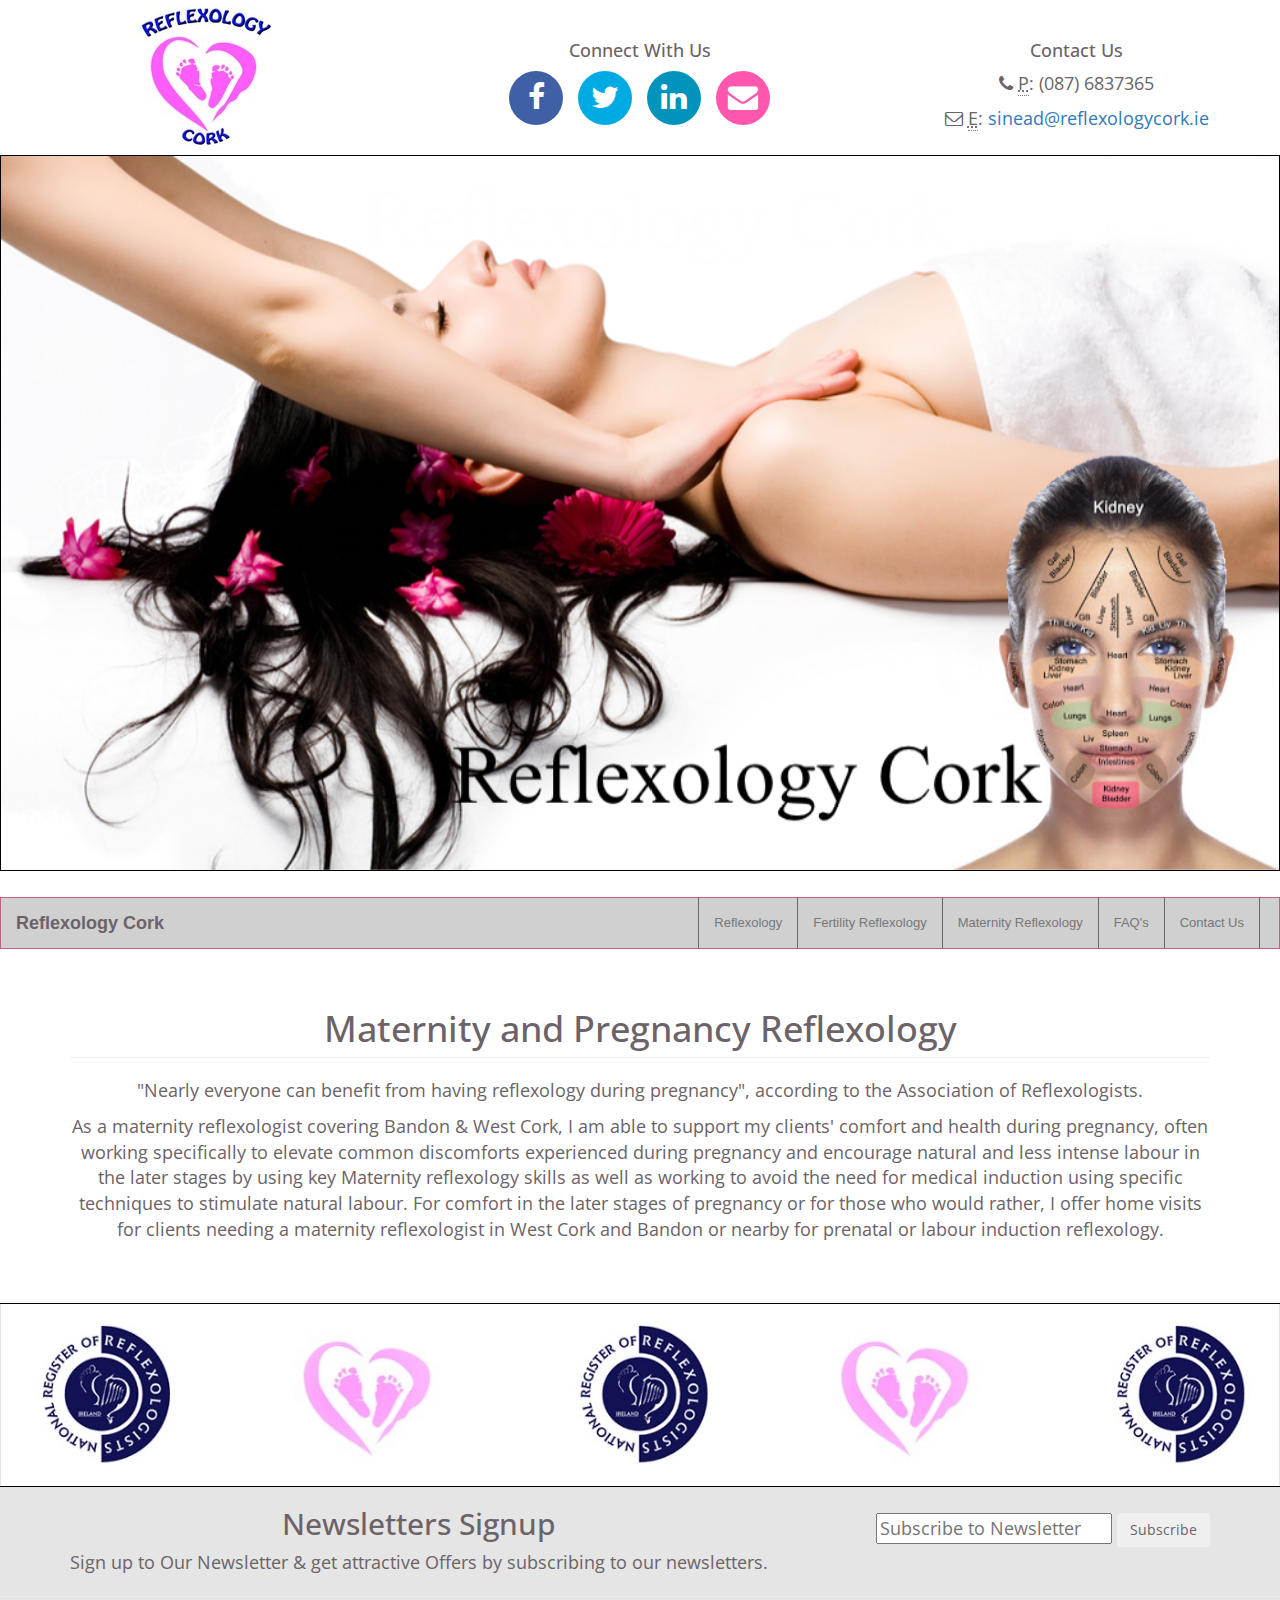
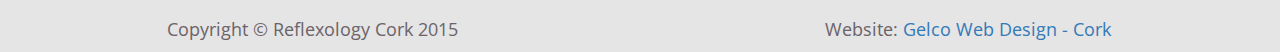
<file: public_html/maternity.html>
<!DOCTYPE html>
<html lang="en">

<head>

    <meta charset="utf-8">
    <meta http-equiv="X-UA-Compatible" content="IE=edge">
    <meta name="viewport" content="width=device-width, initial-scale=1">
    <meta name="description" content="">
    <meta name="author" content="Gareth Last" >

    <title>Maternity Reflexology Bandon & West Cork</title>
    

    <!-- Google Webfont -->

    <link href='http://fonts.googleapis.com/css?family=Open+Sans:300,400,600,700' rel='stylesheet' type='text/css'>

    <!-- Bootstrap Core CSS -->
    <link href="css/bootstrap.min.css" rel="stylesheet">

    <!-- Custom CSS -->
    <link href="css/modern-business.css" rel="stylesheet">

    <!-- Custom Fonts -->
    <link href="font-awesome-4.1.0/css/font-awesome.min.css" rel="stylesheet" type="text/css">
    <link href="http://fonts.googleapis.com/css?family=Montserrat:400,700" rel="stylesheet" type="text/css">
    <link href="http://fonts.googleapis.com/css?family=Lato:400,700,400italic,700italic" rel="stylesheet" type="text/css">

    <!-- HTML5 Shim and Respond.js IE8 support of HTML5 elements and media queries -->
    <!-- WARNING: Respond.js doesn't work if you view the page via file:// -->
    <!--[if lt IE 9]>
        <script src="https://oss.maxcdn.com/libs/html5shiv/3.7.0/html5shiv.js"></script>
        <script src="https://oss.maxcdn.com/libs/respond.js/1.4.2/respond.min.js"></script>
    <![endif]-->

</head>

<body>
        <!-- Page Heading/Breadcrumbs -->
                <div class="row">
                    <div class="col-md-4">
                         <img class="img-responsive center-block" src="img/logo.jpg" height="100" width="150" alt="Reflexology Cork Logo">
                    </div>
                    <div class="col-md-4 text-center">
                    <br>
                        <h4>Connect With Us</h4>
                        <ul class="list-inline social">
                            <li>
                                <a href="https://www.facebook.com/gelcosolutions" title="Reflexology Cork Facebook Page" class="btn-social btn-outline"><i class="fa fa-fw fa-facebook"></i></a>
                            </li>
                            <li>
                                <a href="https://twitter.com/GelcoSolutions" title="Reflexology Cork Twitter Page"  class="btn-social btn-outline"><i class="fa fa-fw fa-twitter"></i></a>
                            </li>
                            <li>
                                <a href="https://www.linkedin.com/pub/gareth-last/5a/428/148" title="Reflexology Cork LinkedIn Page" class="btn-social btn-outline"><i class="fa fa-fw fa-linkedin"></i></a>
                            </li>
                            <li>
                                <a href="mailto:sinead@reflexologycork.ie" title="EMAIL Reflexology Cork" class="btn-social btn-outline"><i class="fa fa-fw fa-envelope"></i></a>
                            </li>
                        </ul>
                        </div>
                        <div class="col-md-4 text-center contact">
                        <br>
                        <h4>Contact Us</h4>
                                     		   <p><i class="fa fa-phone"></i> 
                		  <abbr title="Phone">P</abbr>: (087) 6837365</p>
              		  <p><i class="fa fa-envelope-o"></i> 
                	    <abbr title="Email">E</abbr>: <a href="mailto:sinead@reflexologycork.ie" title="Email Reflexology Cork">sinead@reflexologycork.ie</a>
                		</p>
                                            </div>
                </div>
        <!-- /.row -->

    <!-- Header Carousel -->
       <header id="myCarousel" class="carousel slide">
        <!-- Indicators -->
        	<ol class="carousel-indicators">
            <li data-target="#myCarousel" data-slide-to="0" class="active"></li>
            <li data-target="#myCarousel" data-slide-to="1"></li>
            <li data-target="#myCarousel" data-slide-to="2"></li>
        </ol> 

        <!-- Wrapper for slides -->
        <div class="carousel-inner">
            <div class="item active">
                <div class="fill" style="background-image:img/reflexology1.jpg;"><img class="fill" src="img/reflexology1.png" width="500" height="300" name="slide" /></div>
                <div class="carousel-caption">
                </div>
            </div>
         	    <div class="item">
                <div class="fill" style="background-image:url('http://placehold.it/1900x680&text=Slide Two');"><img class="fill" src="img/reflexology3.png" width="500" height="300" name="slide" /></div>
                <div class="carousel-caption">
                </div>
            </div>
            <div class="item">
                <div class="fill" style="background-image:url('http://placehold.it/1900x680&text=Slide Three');"><img class="fill" src="img/reflexology2.png"  name="slide" /></div>
                <div class="carousel-caption">
                </div>
            </div>
        </div>

        <!-- Controls --><!--
        <a class="left carousel-control" href="#myCarousel" data-slide="prev">
            <span class="icon-prev"></span>
        </a>
        <a class="right carousel-control" href="#myCarousel" data-slide="next">
            <span class="icon-next"></span>
        </a>-->
    </header>
    
    <br>
            <nav role="navigation" class="navbar navbar-default navbar-fixed navbar-pink">
    <div class="container-fluid">
        <!-- Brand and toggle get grouped for better mobile display -->
        <div class="navbar-header">
            <button type="button" data-target="#navbarCollapse" data-toggle="collapse" class="navbar-toggle">
                <span class="sr-only">Toggle navigation</span>
                <span class="icon-bar"></span>
                <span class="icon-bar"></span>
                <span class="icon-bar"></span>
            </button>
            <a href="index.html" title="Reflexology Cork Home Page" class="navbar-brand">Reflexology Cork</a>
        </div>
        <!-- Collection of nav links and other content for toggling -->
        <div id="navbarCollapse" class="collapse navbar-collapse">
            <ul class="nav navbar-nav navbar-right">
                    <li><a href="index.html" title="Reflexology Cork Home Page">Reflexology</a></li>
                    <li class="divider-vertical"></li>
                    <li><a href="fertility.html" title="Fertility Reflexology">Fertility Reflexology</a></li>
                    <li class="divider-vertical"></li>
                    <li><a href="#" title="Maternity Reflexology">Maternity Reflexology</a></li>
                    <li class="divider-vertical"></li>
                    <li><a href="faq.html" title="Frequently Asked Questions">FAQ's</a></li>
                    <li class="divider-vertical"></li>
                    <li><a href="contact.html" title="Contact Us">Contact Us</a></li>
            </ul>
        </div>
    </div>
</nav>
    <!-- Page Content -->
    <section id="reflexology1">
    <section id="reflexologyp">
    <section id="maternity">
    <div class="container">
            <div class="row">
            <div class="col-lg-12">
                <h1 class="page-header text-center">Maternity and Pregnancy Reflexology</h1>
            </div>
            <div class="col-lg-12">
                                <p>"Nearly everyone can benefit from having reflexology during pregnancy", according to the Association of Reflexologists.</p>
                <p>As a maternity reflexologist covering Bandon & West Cork, I am able to support my clients' comfort and health during pregnancy, often working specifically to elevate common discomforts experienced during pregnancy and encourage natural and less intense labour in the later stages by using key Maternity reflexology skills as well as working to avoid the need for medical induction using specific techniques to stimulate natural labour. For comfort in the later stages of pregnancy or for those who would rather, I offer home visits for clients needing a maternity reflexologist in West Cork and Bandon or nearby for prenatal or labour induction reflexology.</p>
                </div>
        </div>
</div>
</div>        
</section>
</section>
</section>

        
    <!-- Footer -->
    <footer>
    		 <!--bottom image -->
		  <div class="row logo">
            <div class="col-lg-12">
            	<img class="img-responsive profile-circle" src="img/logoban.jpg" alt="Reflexology Cork Logo">
            </div>
        </div>
    <div class="container">
      <div class="pull-left">
        <h2 class="heading2"><span class="maintext"><i class="icon-pencil"></i> Newsletters Signup</span></h2>
        Sign up to Our Newsletter &amp; get attractive Offers by subscribing to our newsletters. </div>
      <div class="pull-right"><br>
        <form class="form-inline">
          <div class="input-prepend">
            <input type="text" class="subscribeinput" id="inputIcon" placeholder="Subscribe to Newsletter">
            <input type="submit" class="btn btn-orange" value="Subscribe">
          </div>
        </form>
      </div>
    </div>
    </div>
    <hr>
        <!-- /.row -->
         <div class="row">
                <div class="col-md-6 text-center">
                    <p>Copyright &copy; Reflexology Cork 2015</p>
                </div>
                <div class="col-md-6 text-center">
                    <p>Website: <a href="http://gelcosolutions.com" title="Gelco Web Design Home Page">Gelco Web Design - Cork</a></p>
                </div>
          </div>
        </footer>

    <!-- /.container -->

    <!-- jQuery -->
    <script src="js/jquery.js"></script>

    <!-- Bootstrap Core JavaScript -->
    <script src="js/bootstrap.min.js"></script>

    <!-- Script to Activate the Carousel -->
    <script>
    $('.carousel').carousel({
        interval: 5000 //changes the speed
    })
    </script>

</body>

</html>
</file>
<file: public_html/css/modern-business.css>
/*!
 * Start Bootstrap - Modern Business HTML Template (http://startbootstrap.com)
 * Code licensed under the Apache License v2.0.
 * For details, see http://www.apache.org/licenses/LICENSE-2.0.
 */

/* Global Styles */

html,
body {
    height: 100%;
   
}

body {
    padding-top: 5px; /* Required padding for .navbar-fixed-top. Remove if using .navbar-static-top. Change if height of navigation changes. */

    text-align: center;
    font-family: 'Open Sans', arial, sans-serif; 
    color: #6c6368; 
    font-size: 18px;
}


.img-portfolio {
    margin-bottom: 30px;
}

.img-hover:hover {
    opacity: 0.8;
}

/* Home Page Carousel */

header.carousel {
    height: 80%;
    border: 1px solid black;
}

header.carousel .item,
header.carousel .item.active,
header.carousel .carousel-inner {
    height: 100%;
}

header.carousel .fill {
    width: 100%;
    height: 100%;
    background-position: center;
    background-size: cover;
}

/* 404 Page Styles */

.error-404 {
    font-size: 100px;
}

/* Pricing Page Styles */

.price {
    display: block;
    font-size: 50px;
    line-height: 50px;
}

.price sup {
    top: -20px;
    left: 2px;
    font-size: 20px;
}

.period {
    display: block;
    font-style: italic;
}



/* Footer Styles */

footer {
    margin: 50px 0;
    background-color:#e5e5e5;
}

/* Responsive Styles */

@media(max-width:991px) {
    .customer-img,
    .img-related {
        margin-bottom: 30px;
    }
}

@media(max-width:767px) {
    .img-portfolio {
        margin-bottom: 15px;
    }

    header.carousel .carousel {
        height: 70%;
    }
}

/******* SOCIAL *******/
.social {
    margin: 0;
    padding: 0;
}

.social ul {
    margin: 0;
    padding: 5px;
}

.social ul li {
    margin: 5px;
    list-style: none outside none;
    display: inline-block;
}

.social i {
    width: 54px;
    height: 54px;
    color: #FFF;
    /*background-color: #fc37fb;*/
    font-size: 30px;
    text-align:center;
    padding-top: 12px;
    border-radius: 50%;
    -moz-border-radius: 50%;
    -webkit-border-radius: 50%;
    -o-border-radius: 50%;
    transition: all ease 99.3s;
    -moz-transition: all ease 99.3s;
    -webkit-transition: all ease 99.3s;
    -o-transition: all ease 99.3s;
    -ms-transition: all ease 99.3s;
}

.social i:hover {
    color: #FFF;
    text-decoration: none;
    transition: all ease 0.3s;
    -moz-transition: all ease 0.3s;
    -webkit-transition: all ease 0.3s;
    -o-transition: all ease 0.3s;
    -ms-transition: all ease 0.3s;
}
.social .fa-facebook/*hover*/ { /* round facebook icon*/
    background: #4060A5;
}

.social .fa-twitter { /* round twitter icon*/
    background: #00ABE3;
}

.social .fa-google-plus { /* round google plus icon*/
    background: #e64522;
}
.social .fa-linkedin { /* round linkedin icon*/
    background: #0094BC;
}

.social .fa-envelope { /* round envelope icon*/
    background: #FF57AE;
}

.navbar-pink {
    background-color: #d0d0d0;
    border-color: rgb(194, 97, 135);
    border-radius: 0;
    border-top-width: 1;
    color: #6c6368;
    font-family: Roboto,sans-serif;
    font-weight: 400;
    margin-bottom: 2;
}

.navbar-pink a.navbar-brand {
    color: #6c6368;    
    font-weight: 700;
}

ul.nav a:hover { color: #021da6 !important; }
}

.business-header2 {
    height: 150px;
    background: url('http://pixabay.com/get/98d797d13b404d70569a/1422458049/feet-539356_1280.jpg?direct') center center no-repeat scroll;
    -webkit-background-size: cover;
    -moz-background-size: cover;
    background-size: cover;
    -o-background-size: auto;
}

/* ---------- TESTIMONIAL ----------*/
/*-------------------------------*/
/*      Code snippet by          */
/*      @maridlcrmn              */
/*-------------------------------*/


#carousel{
    padding-top: 10px;
    padding-bottom: 10px;
    background-color: #e5e5e5;
    border: 1px solid black;
}

.quote {
    color: rgba(0,0,0,.1);
    text-align: center;
    margin-bottom: 30px;
}

/*-------------------------------*/
/*    Carousel Fade Transition   */
/*-------------------------------*/

#fade-quote-carousel.carousel {
  padding-bottom: 10px;
}
#fade-quote-carousel.carousel .carousel-inner .item {
  opacity: 0;
  -webkit-transition-property: opacity;
      -ms-transition-property: opacity;
          transition-property: opacity;
}
#fade-quote-carousel.carousel .carousel-inner .active {
  opacity: 1;
  -webkit-transition-property: opacity;
      -ms-transition-property: opacity;
          transition-property: opacity;
}
#fade-quote-carousel.carousel .carousel-indicators {
  bottom: 10px;
}
#fade-quote-carousel.carousel .carousel-indicators > li {
  background-color: #e84a64;
  border: none;
}
#fade-quote-carousel blockquote {
    text-align: center;
    border: none;
}
#fade-quote-carousel .profile-circle {
    width: 150px;
    height: 150px;
    margin: 0 auto;
    border-radius: 100px;
    
}

  .navbar-nav > li {border-right: 1px solid #666;}
  .navbar-nav {border-left: 1px solid #666;}
  .navbar{font-size: 13px;}

#reflexologyp{
    background: url("img/logo8.jpg");
    background-repeat:;
    background-position: center center;
    background-attachment:fixed;
    
};



/*********** FAQ Page ***********/

.faq-cat-content {
    margin-top: 25px;
}

.faq-cat-tabs li a {
    padding: 15px 10px 15px 10px;
    background-color: #ffffff;
    border: 1px solid #dddddd;
    color: #777777;
}

.nav-tabs li a:focus,
.panel-heading a:focus {
    outline: none;
}

.panel-heading a,
.panel-heading a:hover,
.panel-heading a:focus {
    text-decoration: none;
    color: #777777;
}

.panel-title {
	font-size:14px;
}

.faq-cat-content .panel-heading:hover {
    background-color: #efefef;
}

.active-faq {
    border-left: 5px solid #888888;
}






.panel-faq .panel-heading .panel-title span {
    font-size: 13px;
    font-weight: normal;
}

/********** Contact Us Page **********/

.map{
	border: 1px solid black;
}

/********** Foot Chart Image **********/

.center-block {
    display: block;
    margin-left: auto;
    margin-right: auto;
 }
/* ------------ Nesletter ------------ */

#newslettersignup .pull-right { margin-top: 15px }
#newslettersignup .newsletter { padding: 8px 0 0 80px; height: 80px }
#newslettersignup .newsletter2 { padding: 0; background: none; height: 80px ;margin-top: 15px}
#newslettersignup .newsletter h2 { font-size: 20px; color: #5e626b; line-height: normal; margin: 0px }

.logo{
   border:1px solid black;
}
</file>
